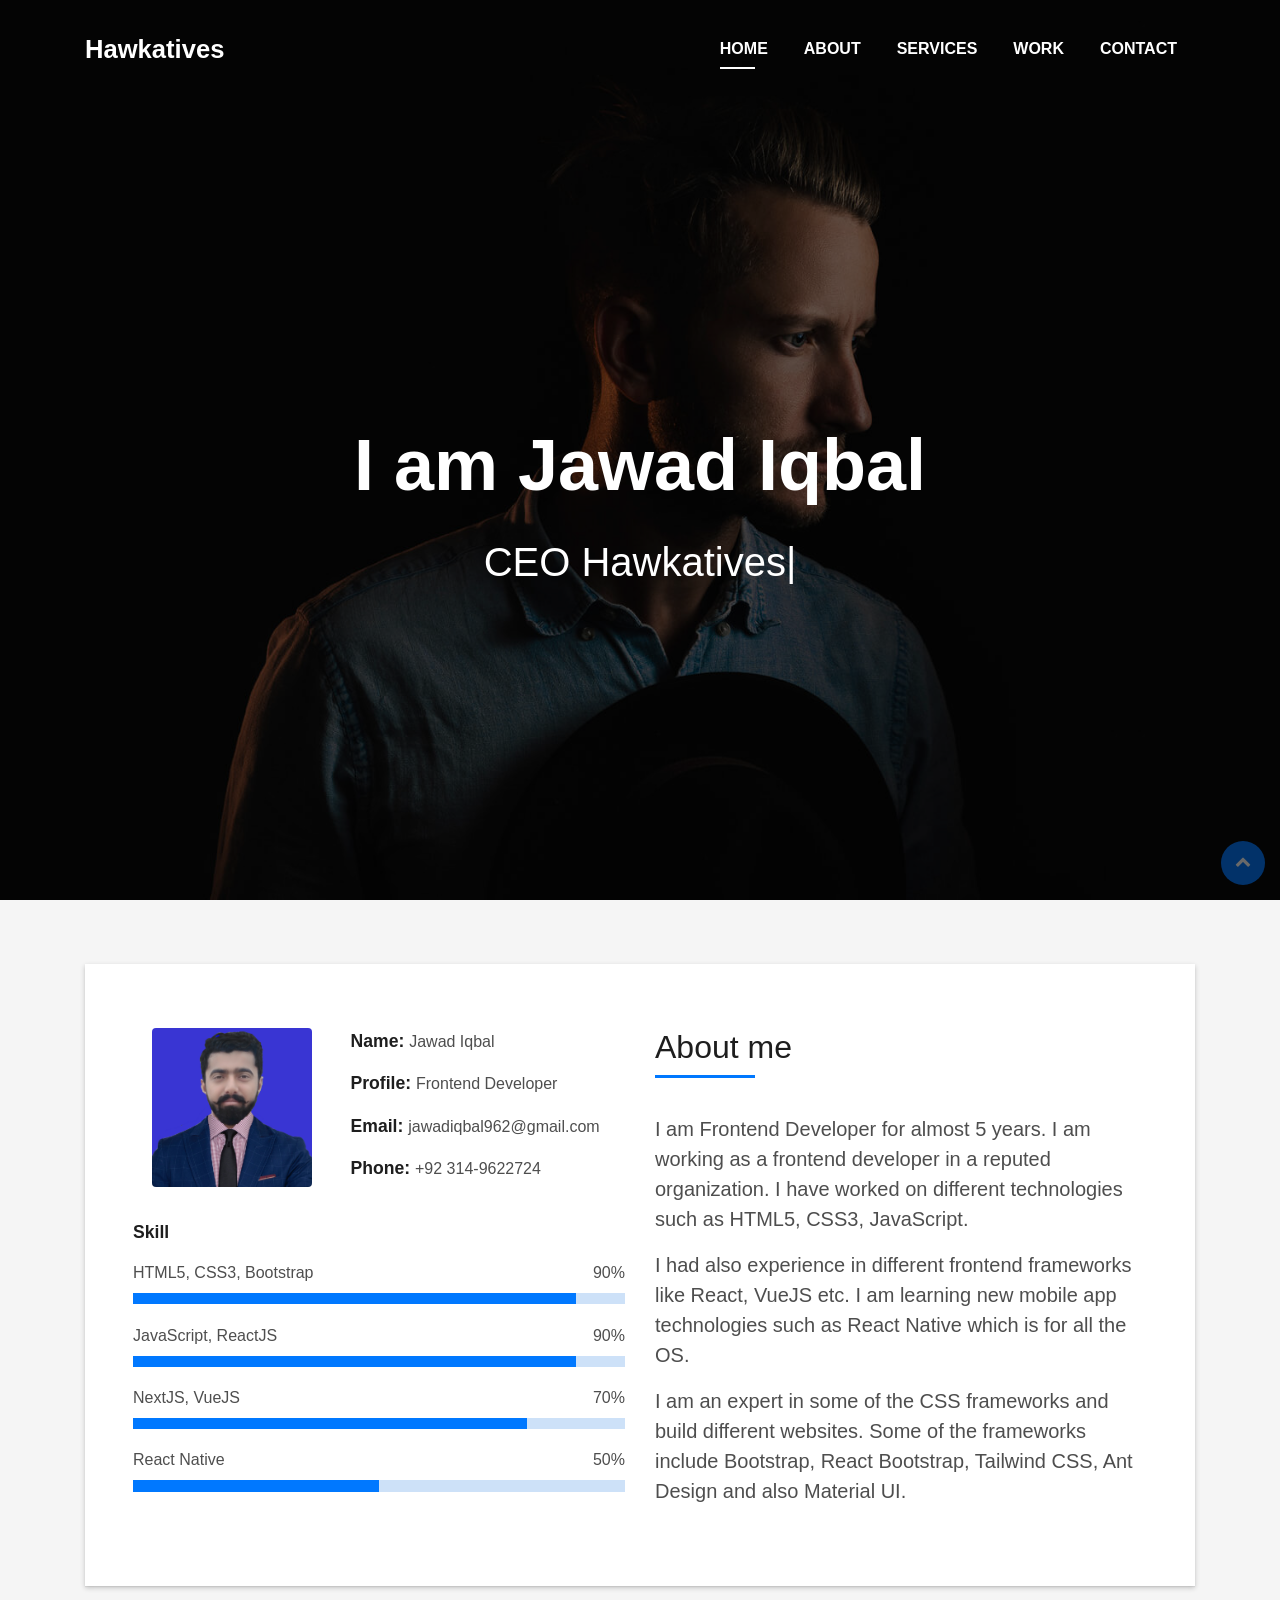
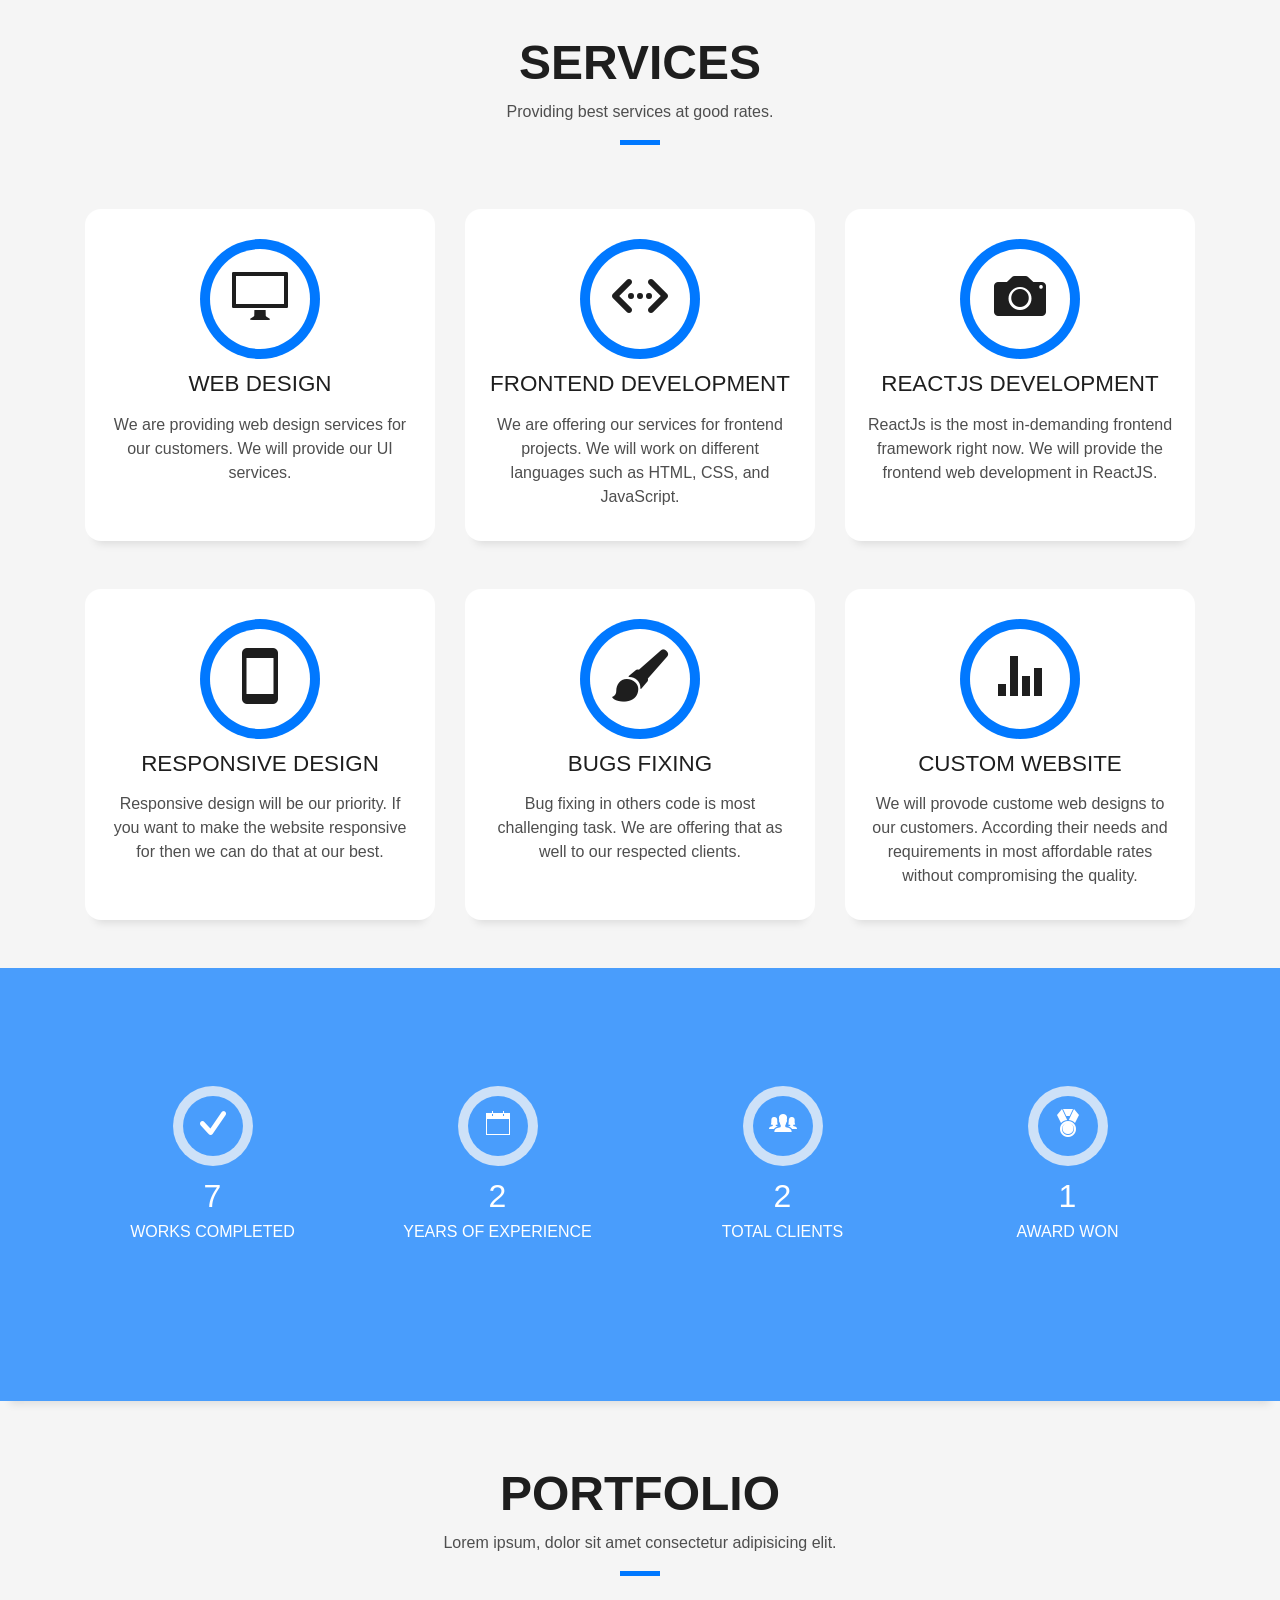
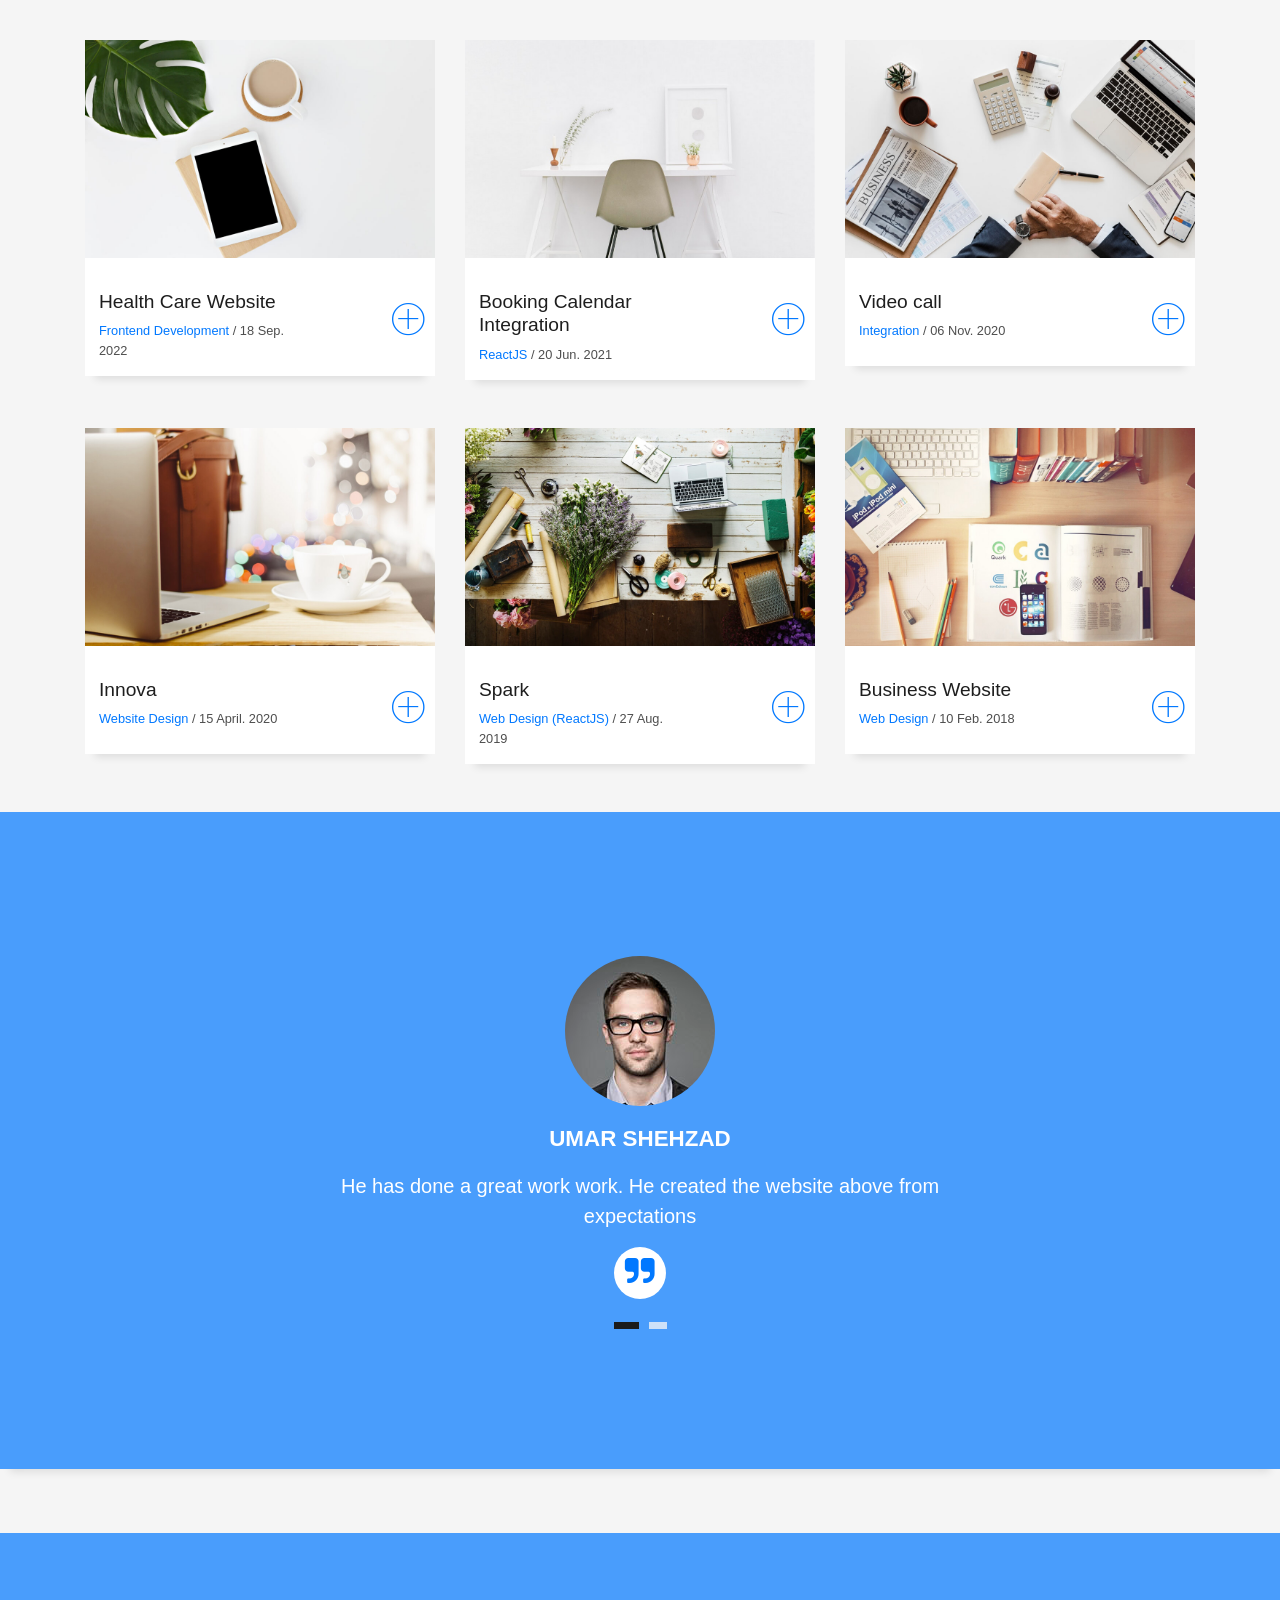
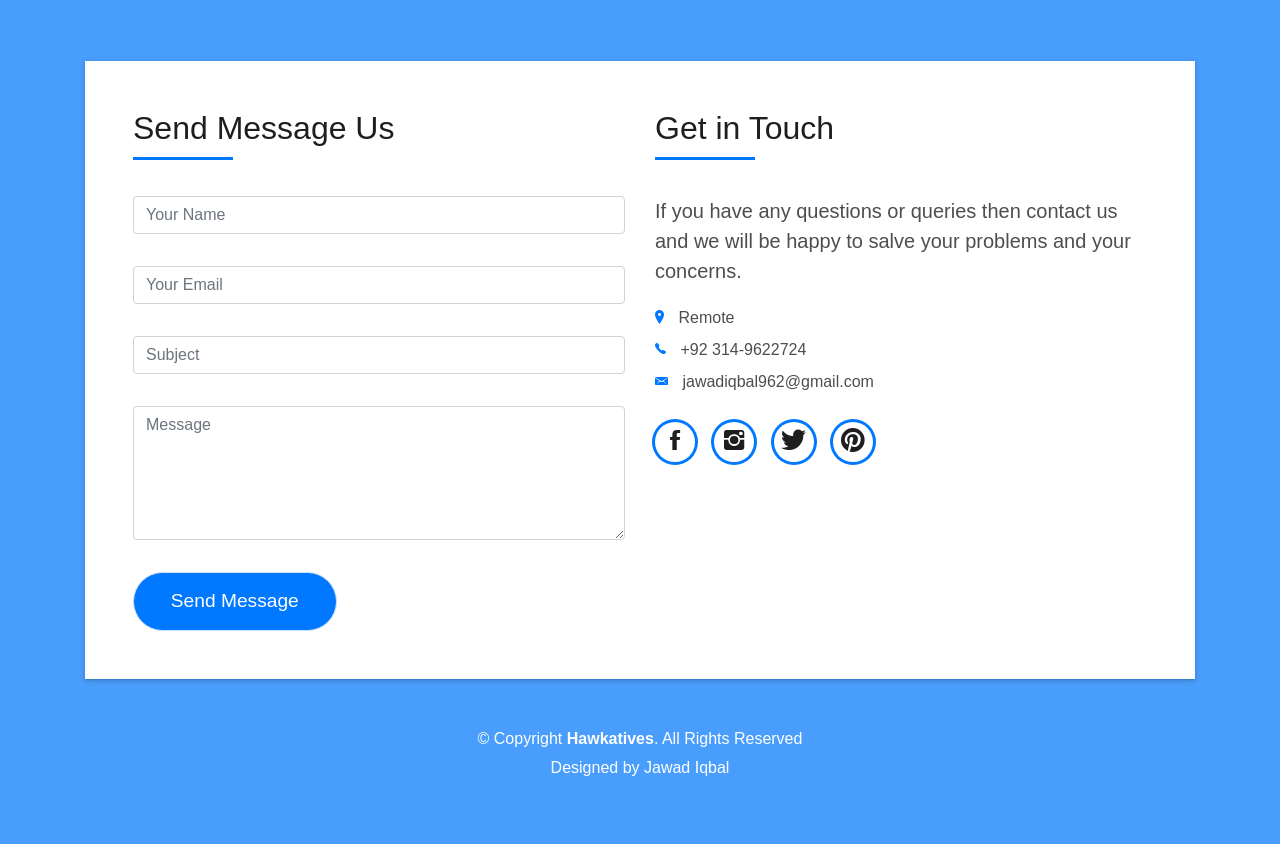
<file: index.html>
<!DOCTYPE html>
<html lang="en">
  <head>
    <meta charset="utf-8" />
    <title>Hawkatives</title>
    <meta content="width=device-width, initial-scale=1.0" name="viewport" />
    <meta content="" name="keywords" />
    <meta content="" name="description" />

    <!-- Favicons -->
    <link href="img/logo.png" rel="icon" />
    <link href="img/logo.png" rel="apple-touch-icon" />

    <!-- Bootstrap CSS File -->
    <link href="lib/bootstrap/css/bootstrap.min.css" rel="stylesheet" />

    <!-- Libraries CSS Files -->
    <link href="lib/font-awesome/css/font-awesome.min.css" rel="stylesheet" />
    <link href="lib/animate/animate.min.css" rel="stylesheet" />
    <link href="lib/ionicons/css/ionicons.min.css" rel="stylesheet" />
    <link href="lib/owlcarousel/assets/owl.carousel.min.css" rel="stylesheet" />
    <link href="lib/lightbox/css/lightbox.min.css" rel="stylesheet" />

    <!-- Main Stylesheet File -->
    <link href="css/style.css" rel="stylesheet" />

    <!-- =======================================================
    Theme Name: Hawkatives
    Theme URL: https://bootstrapmade.com/Hawkatives-bootstrap-portfolio-html-template/
    Author: BootstrapMade.com
    License: https://bootstrapmade.com/license/
  ======================================================= -->
  </head>

  <body id="page-top">
    <!--/ Nav Star /-->
    <nav
      class="navbar navbar-b navbar-trans navbar-expand-md fixed-top"
      id="mainNav"
    >
      <div class="container">
        <a class="navbar-brand js-scroll" href="#page-top">Hawkatives</a>
        <button
          class="navbar-toggler collapsed"
          type="button"
          data-toggle="collapse"
          data-target="#navbarDefault"
          aria-controls="navbarDefault"
          aria-expanded="false"
          aria-label="Toggle navigation"
        >
          <span></span>
          <span></span>
          <span></span>
        </button>
        <div
          class="navbar-collapse collapse justify-content-end"
          id="navbarDefault"
        >
          <ul class="navbar-nav">
            <li class="nav-item">
              <a class="nav-link js-scroll active" href="#home">Home</a>
            </li>
            <li class="nav-item">
              <a class="nav-link js-scroll" href="#about">About</a>
            </li>
            <li class="nav-item">
              <a class="nav-link js-scroll" href="#service">Services</a>
            </li>
            <li class="nav-item">
              <a class="nav-link js-scroll" href="#work">Work</a>
            </li>
            <!-- <li class="nav-item">
              <a class="nav-link js-scroll" href="#blog">Blog</a>
            </li> -->
            <li class="nav-item">
              <a class="nav-link js-scroll" href="#contact">Contact</a>
            </li>
          </ul>
        </div>
      </div>
    </nav>
    <!--/ Nav End /-->

    <!--/ Intro Skew Star /-->
    <div
      id="home"
      class="intro route bg-image"
      style="background-image: url(img/intro-bg.jpg)"
    >
      <div class="overlay-itro"></div>
      <div class="intro-content display-table">
        <div class="table-cell">
          <div class="container" style="margin-top: 130px">
            <!--<p class="display-6 color-d">Hello, world!</p>-->
            <h1 class="intro-title mb-4">I am Jawad Iqbal</h1>
            <p class="intro-subtitle">
              <span class="text-slider-items"
                >CEO Hawkatives,Web Developer,Web Designer,Frontend
                Developer</span
              ><strong class="text-slider"></strong>
            </p>
            <!-- <p class="pt-3"><a class="btn btn-primary btn js-scroll px-4" href="#about" role="button">Learn More</a></p> -->
          </div>
        </div>
      </div>
    </div>
    <!--/ Intro Skew End /-->

    <section id="about" class="about-mf sect-pt4 route">
      <div class="container">
        <div class="row">
          <div class="col-sm-12">
            <div class="box-shadow-full">
              <div class="row">
                <div class="col-md-6">
                  <div class="row">
                    <div class="col-sm-5 col-md-12 col-lg-5">
                      <div class="about-img text-center">
                        <img
                          src="img/ok profile.png"
                          class="img-fluid rounded b-shadow-a"
                          alt=""
                        />
                      </div>
                    </div>
                    <div class="col-sm-7 col-md-12 col-lg-7">
                      <div class="about-info">
                        <p>
                          <span class="title-s">Name: </span>
                          <span>Jawad Iqbal</span>
                        </p>
                        <p>
                          <span class="title-s">Profile: </span>
                          <span>Frontend Developer</span>
                        </p>
                        <p>
                          <span class="title-s">Email: </span>
                          <span>jawadiqbal962@gmail.com</span>
                        </p>
                        <p>
                          <span class="title-s">Phone: </span>
                          <span>+92 314-9622724</span>
                        </p>
                      </div>
                    </div>
                  </div>
                  <div class="skill-mf">
                    <p class="title-s">Skill</p>
                    <span>HTML5, CSS3, Bootstrap</span>
                    <span class="pull-right">90%</span>
                    <div class="progress">
                      <div
                        class="progress-bar"
                        role="progressbar"
                        style="width: 90%"
                        aria-valuenow="90"
                        aria-valuemin="0"
                        aria-valuemax="100"
                      ></div>
                    </div>
                    <span>JavaScript, ReactJS</span>
                    <span class="pull-right">90%</span>
                    <div class="progress">
                      <div
                        class="progress-bar"
                        role="progressbar"
                        style="width: 90%"
                        aria-valuenow="90"
                        aria-valuemin="0"
                        aria-valuemax="100"
                      ></div>
                    </div>
                    <span>NextJS, VueJS</span>
                    <span class="pull-right">70%</span>
                    <div class="progress">
                      <div
                        class="progress-bar"
                        role="progressbar"
                        style="width: 80%"
                        aria-valuenow="80"
                        aria-valuemin="0"
                        aria-valuemax="100"
                      ></div>
                    </div>
                    <span>React Native</span>
                    <span class="pull-right">50%</span>
                    <div class="progress">
                      <div
                        class="progress-bar"
                        role="progressbar"
                        style="width: 50%"
                        aria-valuenow="50"
                        aria-valuemin="0"
                        aria-valuemax="100"
                      ></div>
                    </div>
                  </div>
                </div>
                <div class="col-md-6">
                  <div class="about-me pt-4 pt-md-0">
                    <div class="title-box-2">
                      <h5 class="title-left">About me</h5>
                    </div>
                    <p class="lead">
                      I am Frontend Developer for almost 5 years. I am working
                      as a frontend developer in a reputed organization. I have
                      worked on different technologies such as HTML5, CSS3,
                      JavaScript.
                    </p>
                    <p class="lead">
                      I had also experience in different frontend frameworks
                      like React, VueJS etc. I am learning new mobile app
                      technologies such as React Native which is for all the OS.
                    </p>
                    <p class="lead">
                      I am an expert in some of the CSS frameworks and build
                      different websites. Some of the frameworks include
                      Bootstrap, React Bootstrap, Tailwind CSS, Ant Design and
                      also Material UI.
                    </p>
                  </div>
                </div>
              </div>
            </div>
          </div>
        </div>
      </div>
    </section>

    <!--/ Section Services Star /-->
    <section id="service" class="services-mf route">
      <div class="container">
        <div class="row">
          <div class="col-sm-12">
            <div class="title-box text-center">
              <h3 class="title-a">Services</h3>
              <p class="subtitle-a">Providing best services at good rates.</p>
              <div class="line-mf"></div>
            </div>
          </div>
        </div>
        <div class="row">
          <div class="col-md-4">
            <div class="service-box">
              <div class="service-ico">
                <span class="ico-circle"><i class="ion-monitor"></i></span>
              </div>
              <div class="service-content">
                <h2 class="s-title">Web Design</h2>
                <p class="s-description text-center">
                  We are providing web design services for our customers. We
                  will provide our UI services.
                </p>
              </div>
            </div>
          </div>
          <div class="col-md-4">
            <div class="service-box pb-3">
              <div class="service-ico">
                <span class="ico-circle"><i class="ion-code-working"></i></span>
              </div>
              <div class="service-content">
                <h2 class="s-title">Frontend Development</h2>
                <p class="s-description text-center">
                  We are offering our services for frontend projects. We will
                  work on different languages such as HTML, CSS, and JavaScript.
                </p>
              </div>
            </div>
          </div>
          <div class="col-md-4">
            <div class="service-box">
              <div class="service-ico">
                <span class="ico-circle"><i class="ion-camera"></i></span>
              </div>
              <div class="service-content">
                <h2 class="s-title">ReactJS Development</h2>
                <p class="s-description text-center">
                  ReactJs is the most in-demanding frontend framework right now.
                  We will provide the frontend web development in ReactJS.
                </p>
              </div>
            </div>
          </div>
          <div class="col-md-4">
            <div class="service-box">
              <div class="service-ico">
                <span class="ico-circle"
                  ><i class="ion-android-phone-portrait"></i
                ></span>
              </div>
              <div class="service-content">
                <h2 class="s-title">Responsive Design</h2>
                <p class="s-description text-center">
                  Responsive design will be our priority. If you want to make
                  the website responsive for then we can do that at our best.
                </p>
              </div>
            </div>
          </div>
          <div class="col-md-4">
            <div class="service-box">
              <div class="service-ico">
                <span class="ico-circle"><i class="ion-paintbrush"></i></span>
              </div>
              <div class="service-content">
                <h2 class="s-title">Bugs Fixing</h2>
                <p class="s-description text-center">
                  Bug fixing in others code is most challenging task. We are
                  offering that as well to our respected clients.
                </p>
              </div>
            </div>
          </div>
          <div class="col-md-4">
            <div class="service-box pb-3">
              <div class="service-ico">
                <span class="ico-circle"><i class="ion-stats-bars"></i></span>
              </div>
              <div class="service-content">
                <h2 class="s-title">Custom Website</h2>
                <p class="s-description text-center">
                  We will provode custome web designs to our customers.
                  According their needs and requirements in most affordable
                  rates without compromising the quality.
                </p>
              </div>
            </div>
          </div>
        </div>
      </div>
    </section>
    <!--/ Section Services End /-->

    <div
      class="section-counter paralax-mf bg-image"
      style="background-image: url(img/counters-bg.jpg)"
    >
      <div class="overlay-mf"></div>
      <div class="container">
        <div class="row">
          <div class="col-sm-3 col-lg-3">
            <div class="counter-box">
              <div class="counter-ico">
                <span class="ico-circle"
                  ><i class="ion-checkmark-round"></i
                ></span>
              </div>
              <div class="counter-num">
                <p class="counter">20</p>
                <span class="counter-text">WORKS COMPLETED</span>
              </div>
            </div>
          </div>
          <div class="col-sm-3 col-lg-3">
            <div class="counter-box pt-4 pt-md-0">
              <div class="counter-ico">
                <span class="ico-circle"
                  ><i class="ion-ios-calendar-outline"></i
                ></span>
              </div>
              <div class="counter-num">
                <p class="counter">5</p>
                <span class="counter-text">YEARS OF EXPERIENCE</span>
              </div>
            </div>
          </div>
          <div class="col-sm-3 col-lg-3">
            <div class="counter-box pt-4 pt-md-0">
              <div class="counter-ico">
                <span class="ico-circle"><i class="ion-ios-people"></i></span>
              </div>
              <div class="counter-num">
                <p class="counter">5</p>
                <span class="counter-text">TOTAL CLIENTS</span>
              </div>
            </div>
          </div>
          <div class="col-sm-3 col-lg-3">
            <div class="counter-box pt-4 pt-md-0">
              <div class="counter-ico">
                <span class="ico-circle"><i class="ion-ribbon-a"></i></span>
              </div>
              <div class="counter-num">
                <p class="counter">3</p>
                <span class="counter-text">AWARD WON</span>
              </div>
            </div>
          </div>
        </div>
      </div>
    </div>

    <!--/ Section Portfolio Star /-->
    <section id="work" class="portfolio-mf sect-pt4 route">
      <div class="container">
        <div class="row">
          <div class="col-sm-12">
            <div class="title-box text-center">
              <h3 class="title-a">Portfolio</h3>
              <p class="subtitle-a">
                Lorem ipsum, dolor sit amet consectetur adipisicing elit.
              </p>
              <div class="line-mf"></div>
            </div>
          </div>
        </div>
        <div class="row">
          <div class="col-md-4">
            <div class="work-box">
              <a href="img/work-1.jpg" data-lightbox="gallery-mf">
                <div class="work-img">
                  <img src="img/work-1.jpg" alt="" class="img-fluid" />
                </div>
                <div class="work-content">
                  <div class="row">
                    <div class="col-sm-8">
                      <h2 class="w-title">Health Care Website</h2>
                      <div class="w-more">
                        <span class="w-ctegory">Frontend Development</span> /
                        <span class="w-date">18 Sep. 2022</span>
                      </div>
                    </div>
                    <div class="col-sm-4">
                      <div class="w-like">
                        <span class="ion-ios-plus-outline"></span>
                      </div>
                    </div>
                  </div>
                </div>
              </a>
            </div>
          </div>
          <div class="col-md-4">
            <div class="work-box">
              <a href="img/work-2.jpg" data-lightbox="gallery-mf">
                <div class="work-img">
                  <img src="img/work-2.jpg" alt="" class="img-fluid" />
                </div>
                <div class="work-content">
                  <div class="row">
                    <div class="col-sm-8">
                      <h2 class="w-title">Booking Calendar Integration</h2>
                      <div class="w-more">
                        <span class="w-ctegory">ReactJS</span> /
                        <span class="w-date">20 Jun. 2021</span>
                      </div>
                    </div>
                    <div class="col-sm-4">
                      <div class="w-like">
                        <span class="ion-ios-plus-outline"></span>
                      </div>
                    </div>
                  </div>
                </div>
              </a>
            </div>
          </div>
          <div class="col-md-4">
            <div class="work-box">
              <a href="img/work-3.jpg" data-lightbox="gallery-mf">
                <div class="work-img">
                  <img src="img/work-3.jpg" alt="" class="img-fluid" />
                </div>
                <div class="work-content">
                  <div class="row">
                    <div class="col-sm-8">
                      <h2 class="w-title">Video call</h2>
                      <div class="w-more">
                        <span class="w-ctegory">Integration</span> /
                        <span class="w-date">06 Nov. 2020</span>
                      </div>
                    </div>
                    <div class="col-sm-4">
                      <div class="w-like">
                        <span class="ion-ios-plus-outline"></span>
                      </div>
                    </div>
                  </div>
                </div>
              </a>
            </div>
          </div>
          <div class="col-md-4">
            <div class="work-box">
              <a href="img/work-4.jpg" data-lightbox="gallery-mf">
                <div class="work-img">
                  <img src="img/work-4.jpg" alt="" class="img-fluid" />
                </div>
                <div class="work-content">
                  <div class="row">
                    <div class="col-sm-8">
                      <h2 class="w-title">Innova</h2>
                      <div class="w-more">
                        <span class="w-ctegory">Website Design</span> /
                        <span class="w-date">15 April. 2020</span>
                      </div>
                    </div>
                    <div class="col-sm-4">
                      <div class="w-like">
                        <span class="ion-ios-plus-outline"></span>
                      </div>
                    </div>
                  </div>
                </div>
              </a>
            </div>
          </div>
          <div class="col-md-4">
            <div class="work-box">
              <a href="img/work-5.jpg" data-lightbox="gallery-mf">
                <div class="work-img">
                  <img src="img/work-5.jpg" alt="" class="img-fluid" />
                </div>
                <div class="work-content">
                  <div class="row">
                    <div class="col-sm-8">
                      <h2 class="w-title">Spark</h2>
                      <div class="w-more">
                        <span class="w-ctegory">Web Design (ReactJS)</span> /
                        <span class="w-date">27 Aug. 2019</span>
                      </div>
                    </div>
                    <div class="col-sm-4">
                      <div class="w-like">
                        <span class="ion-ios-plus-outline"></span>
                      </div>
                    </div>
                  </div>
                </div>
              </a>
            </div>
          </div>
          <div class="col-md-4">
            <div class="work-box">
              <a href="img/work-6.jpg" data-lightbox="gallery-mf">
                <div class="work-img">
                  <img src="img/work-6.jpg" alt="" class="img-fluid" />
                </div>
                <div class="work-content">
                  <div class="row">
                    <div class="col-sm-8">
                      <h2 class="w-title">Business Website</h2>
                      <div class="w-more">
                        <span class="w-ctegory">Web Design</span> /
                        <span class="w-date">10 Feb. 2018</span>
                      </div>
                    </div>
                    <div class="col-sm-4">
                      <div class="w-like">
                        <span class="ion-ios-plus-outline"></span>
                      </div>
                    </div>
                  </div>
                </div>
              </a>
            </div>
          </div>
        </div>
      </div>
    </section>
    <!--/ Section Portfolio End /-->

    <!--/ Section Testimonials Star /-->
    <div
      class="testimonials paralax-mf bg-image"
      style="background-image: url(img/overlay-bg.jpg)"
    >
      <div class="overlay-mf"></div>
      <div class="container">
        <div class="row">
          <div class="col-md-12">
            <div id="testimonial-mf" class="owl-carousel owl-theme">
              <div class="testimonial-box">
                <div class="author-test">
                  <img
                    src="img/testimonial-2.jpg"
                    alt=""
                    class="rounded-circle b-shadow-a"
                  />
                  <span class="author">Umar Shehzad</span>
                </div>
                <div class="content-test">
                  <p class="description lead">
                    He has done a great work work. He created the website above
                    from expectations
                  </p>
                  <span class="comit"><i class="fa fa-quote-right"></i></span>
                </div>
              </div>
              <div class="testimonial-box">
                <div class="author-test">
                  <img
                    src="img/testimonial-4.jpg"
                    alt=""
                    class="rounded-circle b-shadow-a"
                  />
                  <span class="author">Mehtab Shah</span>
                </div>
                <div class="content-test">
                  <p class="description lead">
                    He has provided very fast service and debug the code and
                    find me the bugs and resolve them for me .
                  </p>
                  <span class="comit"><i class="fa fa-quote-right"></i></span>
                </div>
              </div>
            </div>
          </div>
        </div>
      </div>
    </div>

    <!--/ Section Blog Star /-->
    <!-- <section id="blog" class="blog-mf sect-pt4 route">
      <div class="container">
        <div class="row">
          <div class="col-sm-12">
            <div class="title-box text-center">
              <h3 class="title-a">Blog</h3>
              <p class="subtitle-a">
                Lorem ipsum, dolor sit amet consectetur adipisicing elit.
              </p>
              <div class="line-mf"></div>
            </div>
          </div>
        </div>
        <div class="row">
          <div class="col-md-4">
            <div class="card card-blog">
              <div class="card-img">
                <a href="blog-single.html"
                  ><img src="img/post-1.jpg" alt="" class="img-fluid"
                /></a>
              </div>
              <div class="card-body">
                <div class="card-category-box">
                  <div class="card-category">
                    <h6 class="category">Travel</h6>
                  </div>
                </div>
                <h3 class="card-title">
                  <a href="blog-single.html">See more ideas about Travel</a>
                </h3>
                <p class="card-description">
                  Proin eget tortor risus. Pellentesque in ipsum id orci porta
                  dapibus. Praesent sapien massa, convallis a pellentesque nec,
                  egestas non nisi.
                </p>
              </div>
              <div class="card-footer">
                <div class="post-author">
                  <a href="#">
                    <img
                      src="img/testimonial-2.jpg"
                      alt=""
                      class="avatar rounded-circle"
                    />
                    <span class="author">Jawad Iqbal</span>
                  </a>
                </div>
                <div class="post-date">
                  <span class="ion-ios-clock-outline"></span> 10 min
                </div>
              </div>
            </div>
          </div>
          <div class="col-md-4">
            <div class="card card-blog">
              <div class="card-img">
                <a href="blog-single.html"
                  ><img src="img/post-2.jpg" alt="" class="img-fluid"
                /></a>
              </div>
              <div class="card-body">
                <div class="card-category-box">
                  <div class="card-category">
                    <h6 class="category">Web Design</h6>
                  </div>
                </div>
                <h3 class="card-title">
                  <a href="blog-single.html">See more ideas about Travel</a>
                </h3>
                <p class="card-description">
                  Proin eget tortor risus. Pellentesque in ipsum id orci porta
                  dapibus. Praesent sapien massa, convallis a pellentesque nec,
                  egestas non nisi.
                </p>
              </div>
              <div class="card-footer">
                <div class="post-author">
                  <a href="#">
                    <img
                      src="img/testimonial-2.jpg"
                      alt=""
                      class="avatar rounded-circle"
                    />
                    <span class="author">Jawad Iqbal</span>
                  </a>
                </div>
                <div class="post-date">
                  <span class="ion-ios-clock-outline"></span> 10 min
                </div>
              </div>
            </div>
          </div>
          <div class="col-md-4">
            <div class="card card-blog">
              <div class="card-img">
                <a href="blog-single.html"
                  ><img src="img/post-3.jpg" alt="" class="img-fluid"
                /></a>
              </div>
              <div class="card-body">
                <div class="card-category-box">
                  <div class="card-category">
                    <h6 class="category">Web Design</h6>
                  </div>
                </div>
                <h3 class="card-title">
                  <a href="blog-single.html">See more ideas about Travel</a>
                </h3>
                <p class="card-description">
                  Proin eget tortor risus. Pellentesque in ipsum id orci porta
                  dapibus. Praesent sapien massa, convallis a pellentesque nec,
                  egestas non nisi.
                </p>
              </div>
              <div class="card-footer">
                <div class="post-author">
                  <a href="#">
                    <img
                      src="img/testimonial-2.jpg"
                      alt=""
                      class="avatar rounded-circle"
                    />
                    <span class="author">Jawad Iqbal</span>
                  </a>
                </div>
                <div class="post-date">
                  <span class="ion-ios-clock-outline"></span> 10 min
                </div>
              </div>
            </div>
          </div>
        </div>
      </div>
    </section> -->
    <!--/ Section Blog End /-->

    <!--/ Section Contact-Footer Star /-->
    <section
      class="paralax-mf footer-paralax bg-image sect-mt4 route"
      style="background-image: url(img/overlay-bg.jpg)"
    >
      <div class="overlay-mf"></div>
      <div class="container">
        <div class="row">
          <div class="col-sm-12">
            <div class="contact-mf">
              <div id="contact" class="box-shadow-full">
                <div class="row">
                  <div class="col-md-6">
                    <div class="title-box-2">
                      <h5 class="title-left">Send Message Us</h5>
                    </div>
                    <div>
                      <form
                        action=""
                        method="post"
                        role="form"
                        class="contactForm"
                      >
                        <div id="sendmessage">
                          Your message has been sent. Thank you!
                        </div>
                        <div id="errormessage"></div>
                        <div class="row">
                          <div class="col-md-12 mb-3">
                            <div class="form-group">
                              <input
                                type="text"
                                name="name"
                                class="form-control"
                                id="name"
                                placeholder="Your Name"
                                data-rule="minlen:4"
                                data-msg="Please enter at least 4 chars"
                              />
                              <div class="validation"></div>
                            </div>
                          </div>
                          <div class="col-md-12 mb-3">
                            <div class="form-group">
                              <input
                                type="email"
                                class="form-control"
                                name="email"
                                id="email"
                                placeholder="Your Email"
                                data-rule="email"
                                data-msg="Please enter a valid email"
                              />
                              <div class="validation"></div>
                            </div>
                          </div>
                          <div class="col-md-12 mb-3">
                            <div class="form-group">
                              <input
                                type="text"
                                class="form-control"
                                name="subject"
                                id="subject"
                                placeholder="Subject"
                                data-rule="minlen:4"
                                data-msg="Please enter at least 8 chars of subject"
                              />
                              <div class="validation"></div>
                            </div>
                          </div>
                          <div class="col-md-12 mb-3">
                            <div class="form-group">
                              <textarea
                                class="form-control"
                                name="message"
                                rows="5"
                                data-rule="required"
                                data-msg="Please write something for us"
                                placeholder="Message"
                              ></textarea>
                              <div class="validation"></div>
                            </div>
                          </div>
                          <div class="col-md-12">
                            <button
                              type="submit"
                              class="button button-a button-big button-rouded"
                            >
                              Send Message
                            </button>
                          </div>
                        </div>
                      </form>
                    </div>
                  </div>
                  <div class="col-md-6">
                    <div class="title-box-2 pt-4 pt-md-0">
                      <h5 class="title-left">Get in Touch</h5>
                    </div>
                    <div class="more-info">
                      <p class="lead">
                        If you have any questions or queries then contact us and
                        we will be happy to salve your problems and your
                        concerns.
                      </p>
                      <ul class="list-ico">
                        <li><span class="ion-ios-location"></span> Remote</li>
                        <li>
                          <span class="ion-ios-telephone"></span> +92
                          314-9622724
                        </li>
                        <li>
                          <span class="ion-email"></span>
                          jawadiqbal962@gmail.com
                        </li>
                      </ul>
                    </div>
                    <div class="socials">
                      <ul>
                        <li>
                          <a
                            href="https://m.facebook.com/people/Jawad-Iqbal/100008454492539/?sk=about"
                            ><span class="ico-circle"
                              ><i class="ion-social-facebook"></i></span
                          ></a>
                        </li>
                        <li>
                          <a href=""
                            ><span class="ico-circle"
                              ><i class="ion-social-instagram"></i></span
                          ></a>
                        </li>
                        <li>
                          <a href=""
                            ><span class="ico-circle"
                              ><i class="ion-social-twitter"></i></span
                          ></a>
                        </li>
                        <li>
                          <a href=""
                            ><span class="ico-circle"
                              ><i class="ion-social-pinterest"></i></span
                          ></a>
                        </li>
                      </ul>
                    </div>
                  </div>
                </div>
              </div>
            </div>
          </div>
        </div>
      </div>
      <footer>
        <div class="container">
          <div class="row">
            <div class="col-sm-12">
              <div class="copyright-box">
                <p class="copyright">
                  &copy; Copyright <strong>Hawkatives</strong>. All Rights
                  Reserved
                </p>
                <div class="credits">
                  <!--
                  All the links in the footer should remain intact.
                  You can delete the links only if you purchased the pro version.
                  Licensing information: https://bootstrapmade.com/license/
                  Purchase the pro version with working PHP/AJAX contact form: https://bootstrapmade.com/buy/?theme=Hawkatives
                -->
                  Designed by
                  <a href="">Jawad Iqbal</a>
                </div>
              </div>
            </div>
          </div>
        </div>
      </footer>
    </section>
    <!--/ Section Contact-footer End /-->

    <a href="#" class="back-to-top"><i class="fa fa-chevron-up"></i></a>
    <div id="preloader"></div>

    <!-- JavaScript Libraries -->
    <script src="lib/jquery/jquery.min.js"></script>
    <script src="lib/jquery/jquery-migrate.min.js"></script>
    <script src="lib/popper/popper.min.js"></script>
    <script src="lib/bootstrap/js/bootstrap.min.js"></script>
    <script src="lib/easing/easing.min.js"></script>
    <script src="lib/counterup/jquery.waypoints.min.js"></script>
    <script src="lib/counterup/jquery.counterup.js"></script>
    <script src="lib/owlcarousel/owl.carousel.min.js"></script>
    <script src="lib/lightbox/js/lightbox.min.js"></script>
    <script src="lib/typed/typed.min.js"></script>
    <!-- Contact Form JavaScript File -->
    <script src="contactform/contactform.js"></script>

    <!-- Template Main Javascript File -->
    <script src="js/main.js"></script>
  </body>
</html>
</file>
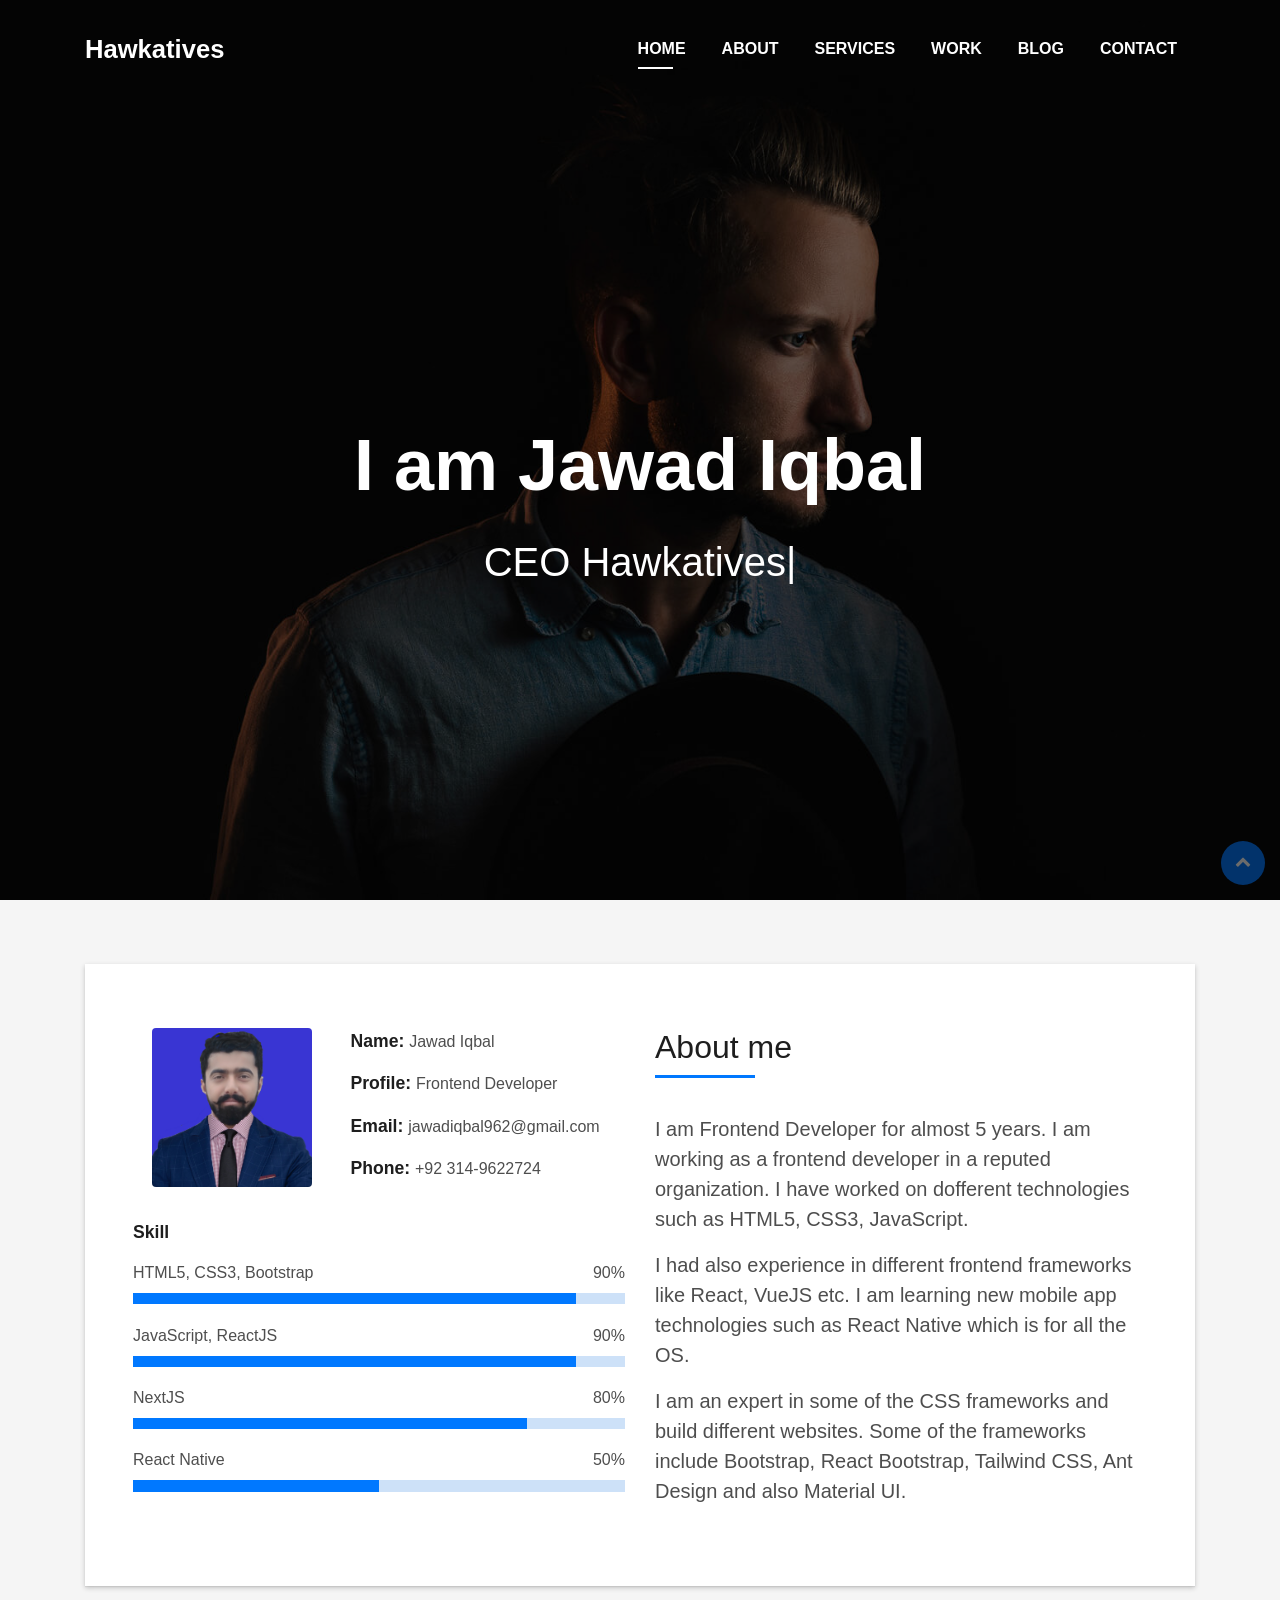
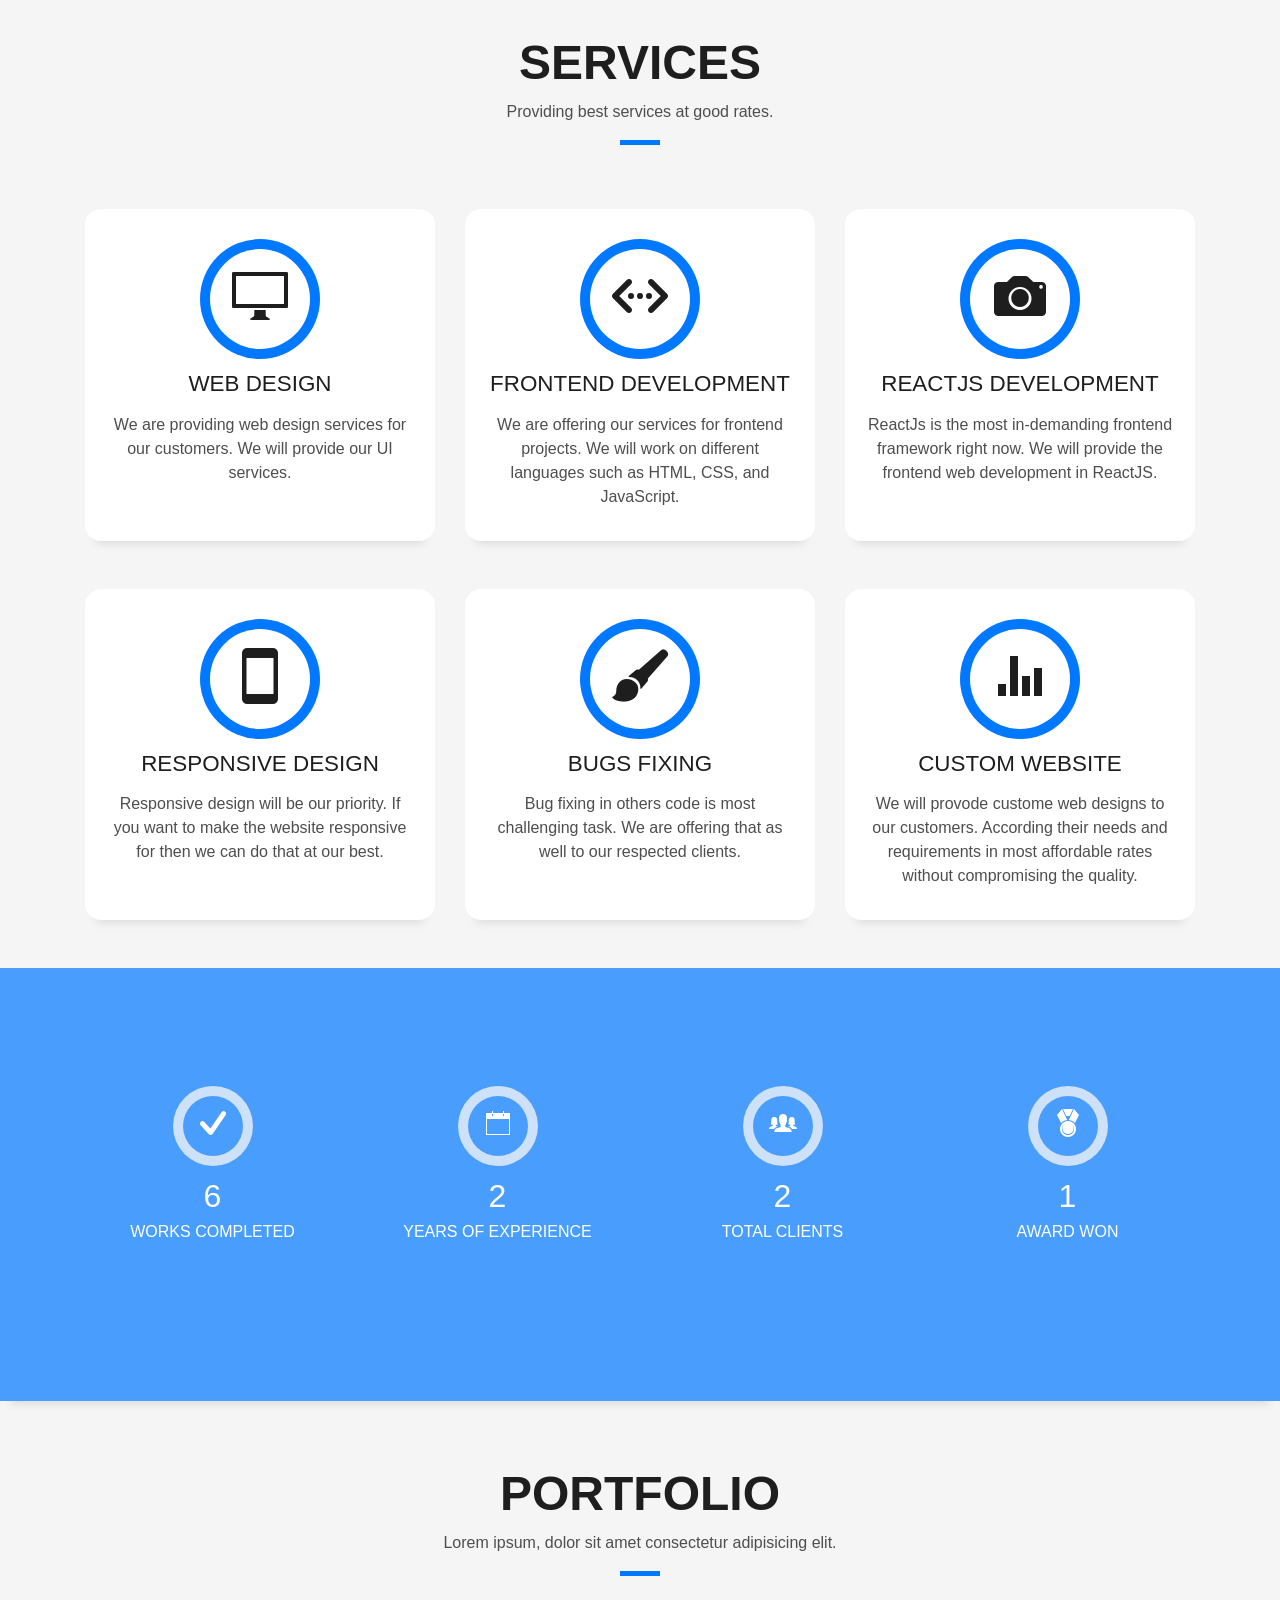
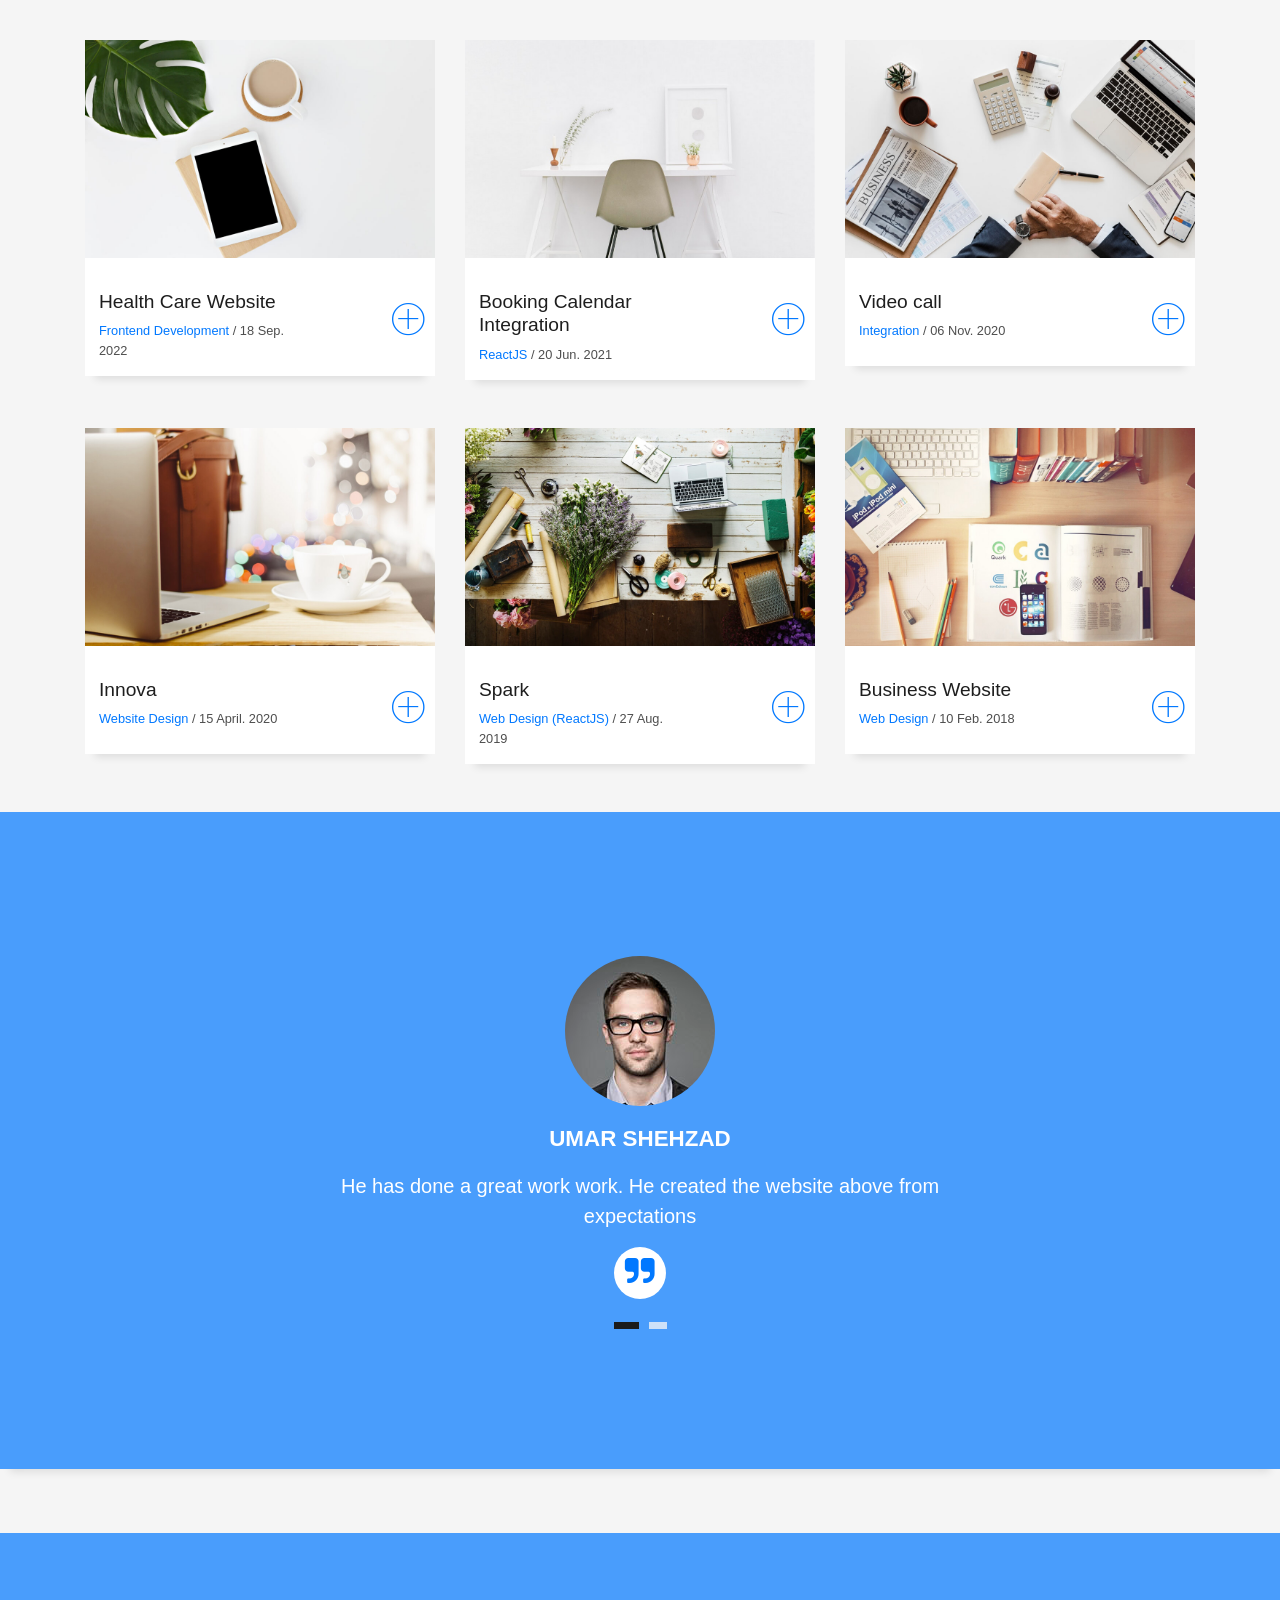
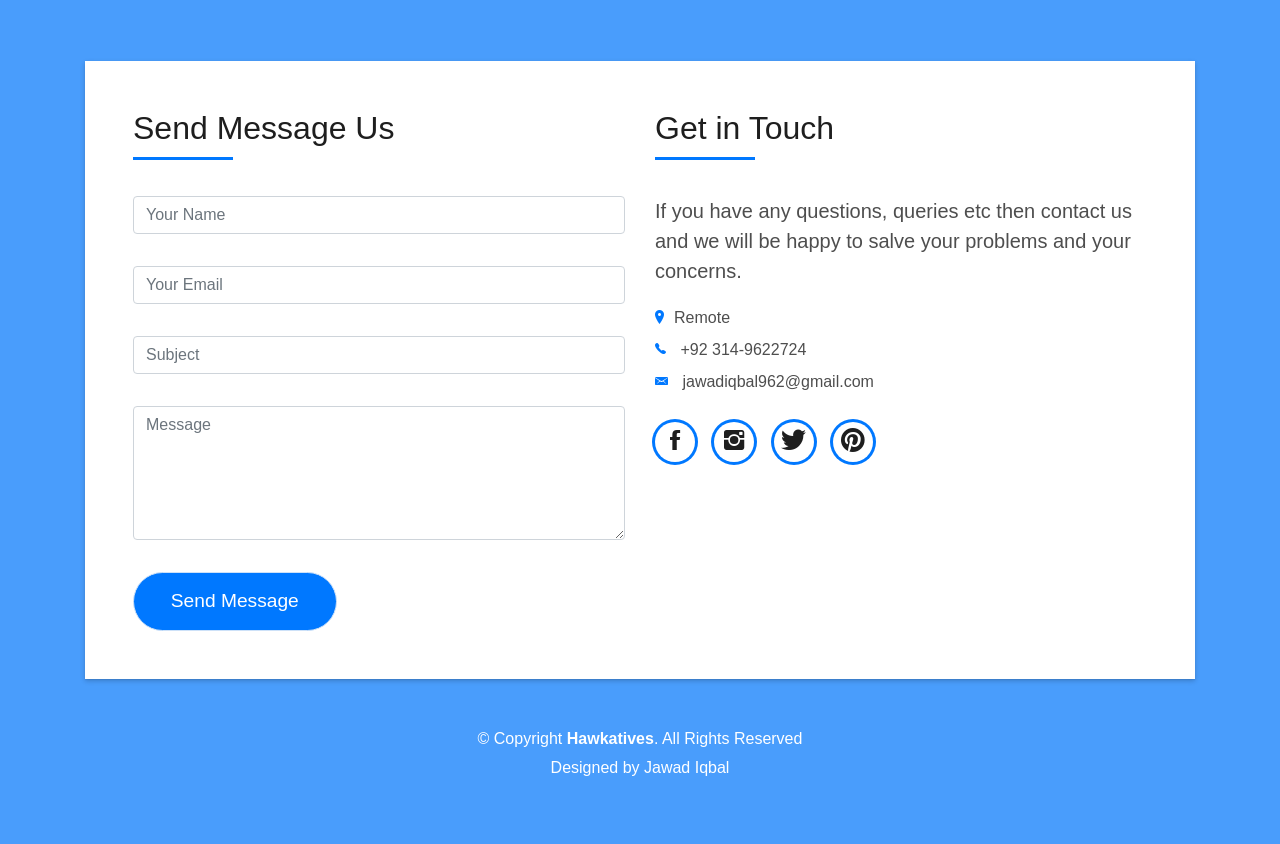
<file: my-website/index.html>
<!DOCTYPE html>
<html lang="en">
  <head>
    <meta charset="utf-8" />
    <title>Hawkatives Bootstrap Template</title>
    <meta content="width=device-width, initial-scale=1.0" name="viewport" />
    <meta content="" name="keywords" />
    <meta content="" name="description" />

    <!-- Favicons -->
    <link href="img/favicon.png" rel="icon" />
    <link href="img/apple-touch-icon.png" rel="apple-touch-icon" />

    <!-- Bootstrap CSS File -->
    <link href="lib/bootstrap/css/bootstrap.min.css" rel="stylesheet" />

    <!-- Libraries CSS Files -->
    <link href="lib/font-awesome/css/font-awesome.min.css" rel="stylesheet" />
    <link href="lib/animate/animate.min.css" rel="stylesheet" />
    <link href="lib/ionicons/css/ionicons.min.css" rel="stylesheet" />
    <link href="lib/owlcarousel/assets/owl.carousel.min.css" rel="stylesheet" />
    <link href="lib/lightbox/css/lightbox.min.css" rel="stylesheet" />

    <!-- Main Stylesheet File -->
    <link href="css/style.css" rel="stylesheet" />

    <!-- =======================================================
    Theme Name: Hawkatives
    Theme URL: https://bootstrapmade.com/Hawkatives-bootstrap-portfolio-html-template/
    Author: BootstrapMade.com
    License: https://bootstrapmade.com/license/
  ======================================================= -->
  </head>

  <body id="page-top">
    <!--/ Nav Star /-->
    <nav
      class="navbar navbar-b navbar-trans navbar-expand-md fixed-top"
      id="mainNav"
    >
      <div class="container">
        <a class="navbar-brand js-scroll" href="#page-top">Hawkatives</a>
        <button
          class="navbar-toggler collapsed"
          type="button"
          data-toggle="collapse"
          data-target="#navbarDefault"
          aria-controls="navbarDefault"
          aria-expanded="false"
          aria-label="Toggle navigation"
        >
          <span></span>
          <span></span>
          <span></span>
        </button>
        <div
          class="navbar-collapse collapse justify-content-end"
          id="navbarDefault"
        >
          <ul class="navbar-nav">
            <li class="nav-item">
              <a class="nav-link js-scroll active" href="#home">Home</a>
            </li>
            <li class="nav-item">
              <a class="nav-link js-scroll" href="#about">About</a>
            </li>
            <li class="nav-item">
              <a class="nav-link js-scroll" href="#service">Services</a>
            </li>
            <li class="nav-item">
              <a class="nav-link js-scroll" href="#work">Work</a>
            </li>
            <li class="nav-item">
              <a class="nav-link js-scroll" href="#blog">Blog</a>
            </li>
            <li class="nav-item">
              <a class="nav-link js-scroll" href="#contact">Contact</a>
            </li>
          </ul>
        </div>
      </div>
    </nav>
    <!--/ Nav End /-->

    <!--/ Intro Skew Star /-->
    <div
      id="home"
      class="intro route bg-image"
      style="background-image: url(img/intro-bg.jpg)"
    >
      <div class="overlay-itro"></div>
      <div class="intro-content display-table">
        <div class="table-cell">
          <div class="container" style="margin-top: 130px">
            <!--<p class="display-6 color-d">Hello, world!</p>-->
            <h1 class="intro-title mb-4">I am Jawad Iqbal</h1>
            <p class="intro-subtitle">
              <span class="text-slider-items"
                >CEO Hawkatives,Web Developer,Web Designer,Frontend
                Developer</span
              ><strong class="text-slider"></strong>
            </p>
            <!-- <p class="pt-3"><a class="btn btn-primary btn js-scroll px-4" href="#about" role="button">Learn More</a></p> -->
          </div>
        </div>
      </div>
    </div>
    <!--/ Intro Skew End /-->

    <section id="about" class="about-mf sect-pt4 route">
      <div class="container">
        <div class="row">
          <div class="col-sm-12">
            <div class="box-shadow-full">
              <div class="row">
                <div class="col-md-6">
                  <div class="row">
                    <div class="col-sm-5 col-md-12 col-lg-5">
                      <div class="about-img text-center">
                        <img
                          src="img/ok profile.png"
                          class="img-fluid rounded b-shadow-a"
                          alt=""
                        />
                      </div>
                    </div>
                    <div class="col-sm-7 col-md-12 col-lg-7">
                      <div class="about-info">
                        <p>
                          <span class="title-s">Name: </span>
                          <span>Jawad Iqbal</span>
                        </p>
                        <p>
                          <span class="title-s">Profile: </span>
                          <span>Frontend Developer</span>
                        </p>
                        <p>
                          <span class="title-s">Email: </span>
                          <span>jawadiqbal962@gmail.com</span>
                        </p>
                        <p>
                          <span class="title-s">Phone: </span>
                          <span>+92 314-9622724</span>
                        </p>
                      </div>
                    </div>
                  </div>
                  <div class="skill-mf">
                    <p class="title-s">Skill</p>
                    <span>HTML5, CSS3, Bootstrap</span>
                    <span class="pull-right">90%</span>
                    <div class="progress">
                      <div
                        class="progress-bar"
                        role="progressbar"
                        style="width: 90%"
                        aria-valuenow="90"
                        aria-valuemin="0"
                        aria-valuemax="100"
                      ></div>
                    </div>
                    <span>JavaScript, ReactJS</span>
                    <span class="pull-right">90%</span>
                    <div class="progress">
                      <div
                        class="progress-bar"
                        role="progressbar"
                        style="width: 90%"
                        aria-valuenow="90"
                        aria-valuemin="0"
                        aria-valuemax="100"
                      ></div>
                    </div>
                    <span>NextJS</span> <span class="pull-right">80%</span>
                    <div class="progress">
                      <div
                        class="progress-bar"
                        role="progressbar"
                        style="width: 80%"
                        aria-valuenow="80"
                        aria-valuemin="0"
                        aria-valuemax="100"
                      ></div>
                    </div>
                    <span>React Native</span>
                    <span class="pull-right">50%</span>
                    <div class="progress">
                      <div
                        class="progress-bar"
                        role="progressbar"
                        style="width: 50%"
                        aria-valuenow="50"
                        aria-valuemin="0"
                        aria-valuemax="100"
                      ></div>
                    </div>
                  </div>
                </div>
                <div class="col-md-6">
                  <div class="about-me pt-4 pt-md-0">
                    <div class="title-box-2">
                      <h5 class="title-left">About me</h5>
                    </div>
                    <p class="lead">
                      I am Frontend Developer for almost 5 years. I am working
                      as a frontend developer in a reputed organization. I have
                      worked on dofferent technologies such as HTML5, CSS3,
                      JavaScript.
                    </p>
                    <p class="lead">
                      I had also experience in different frontend frameworks
                      like React, VueJS etc. I am learning new mobile app
                      technologies such as React Native which is for all the OS.
                    </p>
                    <p class="lead">
                      I am an expert in some of the CSS frameworks and build
                      different websites. Some of the frameworks include
                      Bootstrap, React Bootstrap, Tailwind CSS, Ant Design and
                      also Material UI.
                    </p>
                  </div>
                </div>
              </div>
            </div>
          </div>
        </div>
      </div>
    </section>

    <!--/ Section Services Star /-->
    <section id="service" class="services-mf route">
      <div class="container">
        <div class="row">
          <div class="col-sm-12">
            <div class="title-box text-center">
              <h3 class="title-a">Services</h3>
              <p class="subtitle-a">Providing best services at good rates.</p>
              <div class="line-mf"></div>
            </div>
          </div>
        </div>
        <div class="row">
          <div class="col-md-4">
            <div class="service-box">
              <div class="service-ico">
                <span class="ico-circle"><i class="ion-monitor"></i></span>
              </div>
              <div class="service-content">
                <h2 class="s-title">Web Design</h2>
                <p class="s-description text-center">
                  We are providing web design services for our customers. We
                  will provide our UI services.
                </p>
              </div>
            </div>
          </div>
          <div class="col-md-4">
            <div class="service-box pb-3">
              <div class="service-ico">
                <span class="ico-circle"><i class="ion-code-working"></i></span>
              </div>
              <div class="service-content">
                <h2 class="s-title">Frontend Development</h2>
                <p class="s-description text-center">
                  We are offering our services for frontend projects. We will
                  work on different languages such as HTML, CSS, and JavaScript.
                </p>
              </div>
            </div>
          </div>
          <div class="col-md-4">
            <div class="service-box">
              <div class="service-ico">
                <span class="ico-circle"><i class="ion-camera"></i></span>
              </div>
              <div class="service-content">
                <h2 class="s-title">ReactJS Development</h2>
                <p class="s-description text-center">
                  ReactJs is the most in-demanding frontend framework right now.
                  We will provide the frontend web development in ReactJS.
                </p>
              </div>
            </div>
          </div>
          <div class="col-md-4">
            <div class="service-box">
              <div class="service-ico">
                <span class="ico-circle"
                  ><i class="ion-android-phone-portrait"></i
                ></span>
              </div>
              <div class="service-content">
                <h2 class="s-title">Responsive Design</h2>
                <p class="s-description text-center">
                  Responsive design will be our priority. If you want to make
                  the website responsive for then we can do that at our best.
                </p>
              </div>
            </div>
          </div>
          <div class="col-md-4">
            <div class="service-box">
              <div class="service-ico">
                <span class="ico-circle"><i class="ion-paintbrush"></i></span>
              </div>
              <div class="service-content">
                <h2 class="s-title">Bugs Fixing</h2>
                <p class="s-description text-center">
                  Bug fixing in others code is most challenging task. We are
                  offering that as well to our respected clients.
                </p>
              </div>
            </div>
          </div>
          <div class="col-md-4">
            <div class="service-box pb-3">
              <div class="service-ico">
                <span class="ico-circle"><i class="ion-stats-bars"></i></span>
              </div>
              <div class="service-content">
                <h2 class="s-title">Custom Website</h2>
                <p class="s-description text-center">
                  We will provode custome web designs to our customers.
                  According their needs and requirements in most affordable
                  rates without compromising the quality.
                </p>
              </div>
            </div>
          </div>
        </div>
      </div>
    </section>
    <!--/ Section Services End /-->

    <div
      class="section-counter paralax-mf bg-image"
      style="background-image: url(img/counters-bg.jpg)"
    >
      <div class="overlay-mf"></div>
      <div class="container">
        <div class="row">
          <div class="col-sm-3 col-lg-3">
            <div class="counter-box">
              <div class="counter-ico">
                <span class="ico-circle"
                  ><i class="ion-checkmark-round"></i
                ></span>
              </div>
              <div class="counter-num">
                <p class="counter">20</p>
                <span class="counter-text">WORKS COMPLETED</span>
              </div>
            </div>
          </div>
          <div class="col-sm-3 col-lg-3">
            <div class="counter-box pt-4 pt-md-0">
              <div class="counter-ico">
                <span class="ico-circle"
                  ><i class="ion-ios-calendar-outline"></i
                ></span>
              </div>
              <div class="counter-num">
                <p class="counter">5</p>
                <span class="counter-text">YEARS OF EXPERIENCE</span>
              </div>
            </div>
          </div>
          <div class="col-sm-3 col-lg-3">
            <div class="counter-box pt-4 pt-md-0">
              <div class="counter-ico">
                <span class="ico-circle"><i class="ion-ios-people"></i></span>
              </div>
              <div class="counter-num">
                <p class="counter">5</p>
                <span class="counter-text">TOTAL CLIENTS</span>
              </div>
            </div>
          </div>
          <div class="col-sm-3 col-lg-3">
            <div class="counter-box pt-4 pt-md-0">
              <div class="counter-ico">
                <span class="ico-circle"><i class="ion-ribbon-a"></i></span>
              </div>
              <div class="counter-num">
                <p class="counter">3</p>
                <span class="counter-text">AWARD WON</span>
              </div>
            </div>
          </div>
        </div>
      </div>
    </div>

    <!--/ Section Portfolio Star /-->
    <section id="work" class="portfolio-mf sect-pt4 route">
      <div class="container">
        <div class="row">
          <div class="col-sm-12">
            <div class="title-box text-center">
              <h3 class="title-a">Portfolio</h3>
              <p class="subtitle-a">
                Lorem ipsum, dolor sit amet consectetur adipisicing elit.
              </p>
              <div class="line-mf"></div>
            </div>
          </div>
        </div>
        <div class="row">
          <div class="col-md-4">
            <div class="work-box">
              <a href="img/work-1.jpg" data-lightbox="gallery-mf">
                <div class="work-img">
                  <img src="img/work-1.jpg" alt="" class="img-fluid" />
                </div>
                <div class="work-content">
                  <div class="row">
                    <div class="col-sm-8">
                      <h2 class="w-title">Health Care Website</h2>
                      <div class="w-more">
                        <span class="w-ctegory">Frontend Development</span> /
                        <span class="w-date">18 Sep. 2022</span>
                      </div>
                    </div>
                    <div class="col-sm-4">
                      <div class="w-like">
                        <span class="ion-ios-plus-outline"></span>
                      </div>
                    </div>
                  </div>
                </div>
              </a>
            </div>
          </div>
          <div class="col-md-4">
            <div class="work-box">
              <a href="img/work-2.jpg" data-lightbox="gallery-mf">
                <div class="work-img">
                  <img src="img/work-2.jpg" alt="" class="img-fluid" />
                </div>
                <div class="work-content">
                  <div class="row">
                    <div class="col-sm-8">
                      <h2 class="w-title">Booking Calendar Integration</h2>
                      <div class="w-more">
                        <span class="w-ctegory">ReactJS</span> /
                        <span class="w-date">20 Jun. 2021</span>
                      </div>
                    </div>
                    <div class="col-sm-4">
                      <div class="w-like">
                        <span class="ion-ios-plus-outline"></span>
                      </div>
                    </div>
                  </div>
                </div>
              </a>
            </div>
          </div>
          <div class="col-md-4">
            <div class="work-box">
              <a href="img/work-3.jpg" data-lightbox="gallery-mf">
                <div class="work-img">
                  <img src="img/work-3.jpg" alt="" class="img-fluid" />
                </div>
                <div class="work-content">
                  <div class="row">
                    <div class="col-sm-8">
                      <h2 class="w-title">Video call</h2>
                      <div class="w-more">
                        <span class="w-ctegory">Integration</span> /
                        <span class="w-date">06 Nov. 2020</span>
                      </div>
                    </div>
                    <div class="col-sm-4">
                      <div class="w-like">
                        <span class="ion-ios-plus-outline"></span>
                      </div>
                    </div>
                  </div>
                </div>
              </a>
            </div>
          </div>
          <div class="col-md-4">
            <div class="work-box">
              <a href="img/work-4.jpg" data-lightbox="gallery-mf">
                <div class="work-img">
                  <img src="img/work-4.jpg" alt="" class="img-fluid" />
                </div>
                <div class="work-content">
                  <div class="row">
                    <div class="col-sm-8">
                      <h2 class="w-title">Innova</h2>
                      <div class="w-more">
                        <span class="w-ctegory">Website Design</span> /
                        <span class="w-date">15 April. 2020</span>
                      </div>
                    </div>
                    <div class="col-sm-4">
                      <div class="w-like">
                        <span class="ion-ios-plus-outline"></span>
                      </div>
                    </div>
                  </div>
                </div>
              </a>
            </div>
          </div>
          <div class="col-md-4">
            <div class="work-box">
              <a href="img/work-5.jpg" data-lightbox="gallery-mf">
                <div class="work-img">
                  <img src="img/work-5.jpg" alt="" class="img-fluid" />
                </div>
                <div class="work-content">
                  <div class="row">
                    <div class="col-sm-8">
                      <h2 class="w-title">Spark</h2>
                      <div class="w-more">
                        <span class="w-ctegory">Web Design (ReactJS)</span> /
                        <span class="w-date">27 Aug. 2019</span>
                      </div>
                    </div>
                    <div class="col-sm-4">
                      <div class="w-like">
                        <span class="ion-ios-plus-outline"></span>
                      </div>
                    </div>
                  </div>
                </div>
              </a>
            </div>
          </div>
          <div class="col-md-4">
            <div class="work-box">
              <a href="img/work-6.jpg" data-lightbox="gallery-mf">
                <div class="work-img">
                  <img src="img/work-6.jpg" alt="" class="img-fluid" />
                </div>
                <div class="work-content">
                  <div class="row">
                    <div class="col-sm-8">
                      <h2 class="w-title">Business Website</h2>
                      <div class="w-more">
                        <span class="w-ctegory">Web Design</span> /
                        <span class="w-date">10 Feb. 2018</span>
                      </div>
                    </div>
                    <div class="col-sm-4">
                      <div class="w-like">
                        <span class="ion-ios-plus-outline"></span>
                      </div>
                    </div>
                  </div>
                </div>
              </a>
            </div>
          </div>
        </div>
      </div>
    </section>
    <!--/ Section Portfolio End /-->

    <!--/ Section Testimonials Star /-->
    <div
      class="testimonials paralax-mf bg-image"
      style="background-image: url(img/overlay-bg.jpg)"
    >
      <div class="overlay-mf"></div>
      <div class="container">
        <div class="row">
          <div class="col-md-12">
            <div id="testimonial-mf" class="owl-carousel owl-theme">
              <div class="testimonial-box">
                <div class="author-test">
                  <img
                    src="img/testimonial-2.jpg"
                    alt=""
                    class="rounded-circle b-shadow-a"
                  />
                  <span class="author">Umar Shehzad</span>
                </div>
                <div class="content-test">
                  <p class="description lead">
                    He has done a great work work. He created the website above
                    from expectations
                  </p>
                  <span class="comit"><i class="fa fa-quote-right"></i></span>
                </div>
              </div>
              <div class="testimonial-box">
                <div class="author-test">
                  <img
                    src="img/testimonial-4.jpg"
                    alt=""
                    class="rounded-circle b-shadow-a"
                  />
                  <span class="author">Mehtab Shah</span>
                </div>
                <div class="content-test">
                  <p class="description lead">
                    He has provided very fast service and debug the code and
                    find me the bugs and resolve them for me .
                  </p>
                  <span class="comit"><i class="fa fa-quote-right"></i></span>
                </div>
              </div>
            </div>
          </div>
        </div>
      </div>
    </div>

    <!--/ Section Blog Star /-->
    <!-- <section id="blog" class="blog-mf sect-pt4 route">
      <div class="container">
        <div class="row">
          <div class="col-sm-12">
            <div class="title-box text-center">
              <h3 class="title-a">Blog</h3>
              <p class="subtitle-a">
                Lorem ipsum, dolor sit amet consectetur adipisicing elit.
              </p>
              <div class="line-mf"></div>
            </div>
          </div>
        </div>
        <div class="row">
          <div class="col-md-4">
            <div class="card card-blog">
              <div class="card-img">
                <a href="blog-single.html"
                  ><img src="img/post-1.jpg" alt="" class="img-fluid"
                /></a>
              </div>
              <div class="card-body">
                <div class="card-category-box">
                  <div class="card-category">
                    <h6 class="category">Travel</h6>
                  </div>
                </div>
                <h3 class="card-title">
                  <a href="blog-single.html">See more ideas about Travel</a>
                </h3>
                <p class="card-description">
                  Proin eget tortor risus. Pellentesque in ipsum id orci porta
                  dapibus. Praesent sapien massa, convallis a pellentesque nec,
                  egestas non nisi.
                </p>
              </div>
              <div class="card-footer">
                <div class="post-author">
                  <a href="#">
                    <img
                      src="img/testimonial-2.jpg"
                      alt=""
                      class="avatar rounded-circle"
                    />
                    <span class="author">Jawad Iqbal</span>
                  </a>
                </div>
                <div class="post-date">
                  <span class="ion-ios-clock-outline"></span> 10 min
                </div>
              </div>
            </div>
          </div>
          <div class="col-md-4">
            <div class="card card-blog">
              <div class="card-img">
                <a href="blog-single.html"
                  ><img src="img/post-2.jpg" alt="" class="img-fluid"
                /></a>
              </div>
              <div class="card-body">
                <div class="card-category-box">
                  <div class="card-category">
                    <h6 class="category">Web Design</h6>
                  </div>
                </div>
                <h3 class="card-title">
                  <a href="blog-single.html">See more ideas about Travel</a>
                </h3>
                <p class="card-description">
                  Proin eget tortor risus. Pellentesque in ipsum id orci porta
                  dapibus. Praesent sapien massa, convallis a pellentesque nec,
                  egestas non nisi.
                </p>
              </div>
              <div class="card-footer">
                <div class="post-author">
                  <a href="#">
                    <img
                      src="img/testimonial-2.jpg"
                      alt=""
                      class="avatar rounded-circle"
                    />
                    <span class="author">Jawad Iqbal</span>
                  </a>
                </div>
                <div class="post-date">
                  <span class="ion-ios-clock-outline"></span> 10 min
                </div>
              </div>
            </div>
          </div>
          <div class="col-md-4">
            <div class="card card-blog">
              <div class="card-img">
                <a href="blog-single.html"
                  ><img src="img/post-3.jpg" alt="" class="img-fluid"
                /></a>
              </div>
              <div class="card-body">
                <div class="card-category-box">
                  <div class="card-category">
                    <h6 class="category">Web Design</h6>
                  </div>
                </div>
                <h3 class="card-title">
                  <a href="blog-single.html">See more ideas about Travel</a>
                </h3>
                <p class="card-description">
                  Proin eget tortor risus. Pellentesque in ipsum id orci porta
                  dapibus. Praesent sapien massa, convallis a pellentesque nec,
                  egestas non nisi.
                </p>
              </div>
              <div class="card-footer">
                <div class="post-author">
                  <a href="#">
                    <img
                      src="img/testimonial-2.jpg"
                      alt=""
                      class="avatar rounded-circle"
                    />
                    <span class="author">Jawad Iqbal</span>
                  </a>
                </div>
                <div class="post-date">
                  <span class="ion-ios-clock-outline"></span> 10 min
                </div>
              </div>
            </div>
          </div>
        </div>
      </div>
    </section> -->
    <!--/ Section Blog End /-->

    <!--/ Section Contact-Footer Star /-->
    <section
      class="paralax-mf footer-paralax bg-image sect-mt4 route"
      style="background-image: url(img/overlay-bg.jpg)"
    >
      <div class="overlay-mf"></div>
      <div class="container">
        <div class="row">
          <div class="col-sm-12">
            <div class="contact-mf">
              <div id="contact" class="box-shadow-full">
                <div class="row">
                  <div class="col-md-6">
                    <div class="title-box-2">
                      <h5 class="title-left">Send Message Us</h5>
                    </div>
                    <div>
                      <form
                        action=""
                        method="post"
                        role="form"
                        class="contactForm"
                      >
                        <div id="sendmessage">
                          Your message has been sent. Thank you!
                        </div>
                        <div id="errormessage"></div>
                        <div class="row">
                          <div class="col-md-12 mb-3">
                            <div class="form-group">
                              <input
                                type="text"
                                name="name"
                                class="form-control"
                                id="name"
                                placeholder="Your Name"
                                data-rule="minlen:4"
                                data-msg="Please enter at least 4 chars"
                              />
                              <div class="validation"></div>
                            </div>
                          </div>
                          <div class="col-md-12 mb-3">
                            <div class="form-group">
                              <input
                                type="email"
                                class="form-control"
                                name="email"
                                id="email"
                                placeholder="Your Email"
                                data-rule="email"
                                data-msg="Please enter a valid email"
                              />
                              <div class="validation"></div>
                            </div>
                          </div>
                          <div class="col-md-12 mb-3">
                            <div class="form-group">
                              <input
                                type="text"
                                class="form-control"
                                name="subject"
                                id="subject"
                                placeholder="Subject"
                                data-rule="minlen:4"
                                data-msg="Please enter at least 8 chars of subject"
                              />
                              <div class="validation"></div>
                            </div>
                          </div>
                          <div class="col-md-12 mb-3">
                            <div class="form-group">
                              <textarea
                                class="form-control"
                                name="message"
                                rows="5"
                                data-rule="required"
                                data-msg="Please write something for us"
                                placeholder="Message"
                              ></textarea>
                              <div class="validation"></div>
                            </div>
                          </div>
                          <div class="col-md-12">
                            <button
                              type="submit"
                              class="button button-a button-big button-rouded"
                            >
                              Send Message
                            </button>
                          </div>
                        </div>
                      </form>
                    </div>
                  </div>
                  <div class="col-md-6">
                    <div class="title-box-2 pt-4 pt-md-0">
                      <h5 class="title-left">Get in Touch</h5>
                    </div>
                    <div class="more-info">
                      <p class="lead">
                        If you have any questions, queries etc then contact us
                        and we will be happy to salve your problems and your
                        concerns.
                      </p>
                      <ul class="list-ico">
                        <li><span class="ion-ios-location"></span>Remote</li>
                        <li>
                          <span class="ion-ios-telephone"></span> +92
                          314-9622724
                        </li>
                        <li>
                          <span class="ion-email"></span>
                          jawadiqbal962@gmail.com
                        </li>
                      </ul>
                    </div>
                    <div class="socials">
                      <ul>
                        <li>
                          <a
                            href="https://m.facebook.com/people/Jawad-Iqbal/100008454492539/?sk=about"
                            ><span class="ico-circle"
                              ><i class="ion-social-facebook"></i></span
                          ></a>
                        </li>
                        <li>
                          <a href=""
                            ><span class="ico-circle"
                              ><i class="ion-social-instagram"></i></span
                          ></a>
                        </li>
                        <li>
                          <a href=""
                            ><span class="ico-circle"
                              ><i class="ion-social-twitter"></i></span
                          ></a>
                        </li>
                        <li>
                          <a href=""
                            ><span class="ico-circle"
                              ><i class="ion-social-pinterest"></i></span
                          ></a>
                        </li>
                      </ul>
                    </div>
                  </div>
                </div>
              </div>
            </div>
          </div>
        </div>
      </div>
      <footer>
        <div class="container">
          <div class="row">
            <div class="col-sm-12">
              <div class="copyright-box">
                <p class="copyright">
                  &copy; Copyright <strong>Hawkatives</strong>. All Rights
                  Reserved
                </p>
                <div class="credits">
                  <!--
                  All the links in the footer should remain intact.
                  You can delete the links only if you purchased the pro version.
                  Licensing information: https://bootstrapmade.com/license/
                  Purchase the pro version with working PHP/AJAX contact form: https://bootstrapmade.com/buy/?theme=Hawkatives
                -->
                  Designed by
                  <a href="">Jawad Iqbal</a>
                </div>
              </div>
            </div>
          </div>
        </div>
      </footer>
    </section>
    <!--/ Section Contact-footer End /-->

    <a href="#" class="back-to-top"><i class="fa fa-chevron-up"></i></a>
    <div id="preloader"></div>

    <!-- JavaScript Libraries -->
    <script src="lib/jquery/jquery.min.js"></script>
    <script src="lib/jquery/jquery-migrate.min.js"></script>
    <script src="lib/popper/popper.min.js"></script>
    <script src="lib/bootstrap/js/bootstrap.min.js"></script>
    <script src="lib/easing/easing.min.js"></script>
    <script src="lib/counterup/jquery.waypoints.min.js"></script>
    <script src="lib/counterup/jquery.counterup.js"></script>
    <script src="lib/owlcarousel/owl.carousel.min.js"></script>
    <script src="lib/lightbox/js/lightbox.min.js"></script>
    <script src="lib/typed/typed.min.js"></script>
    <!-- Contact Form JavaScript File -->
    <script src="contactform/contactform.js"></script>

    <!-- Template Main Javascript File -->
    <script src="js/main.js"></script>
  </body>
</html>
</file>
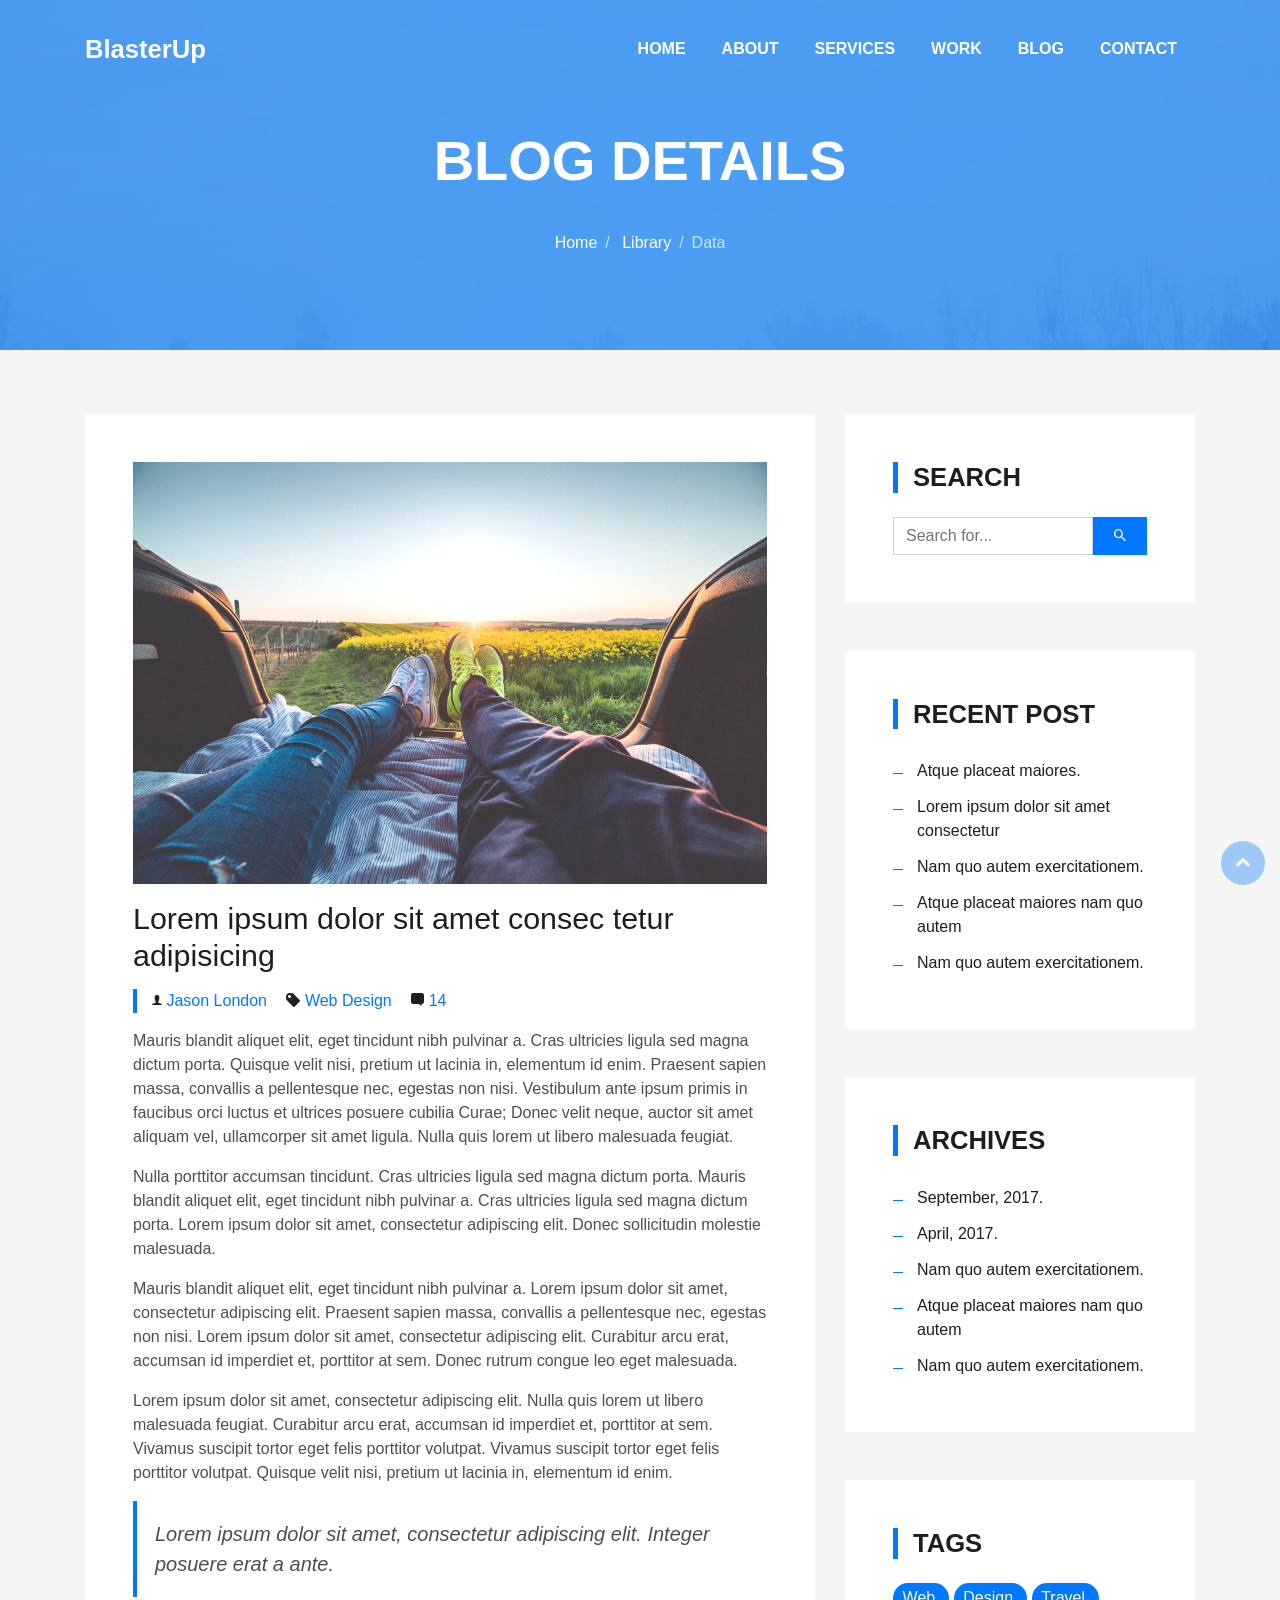
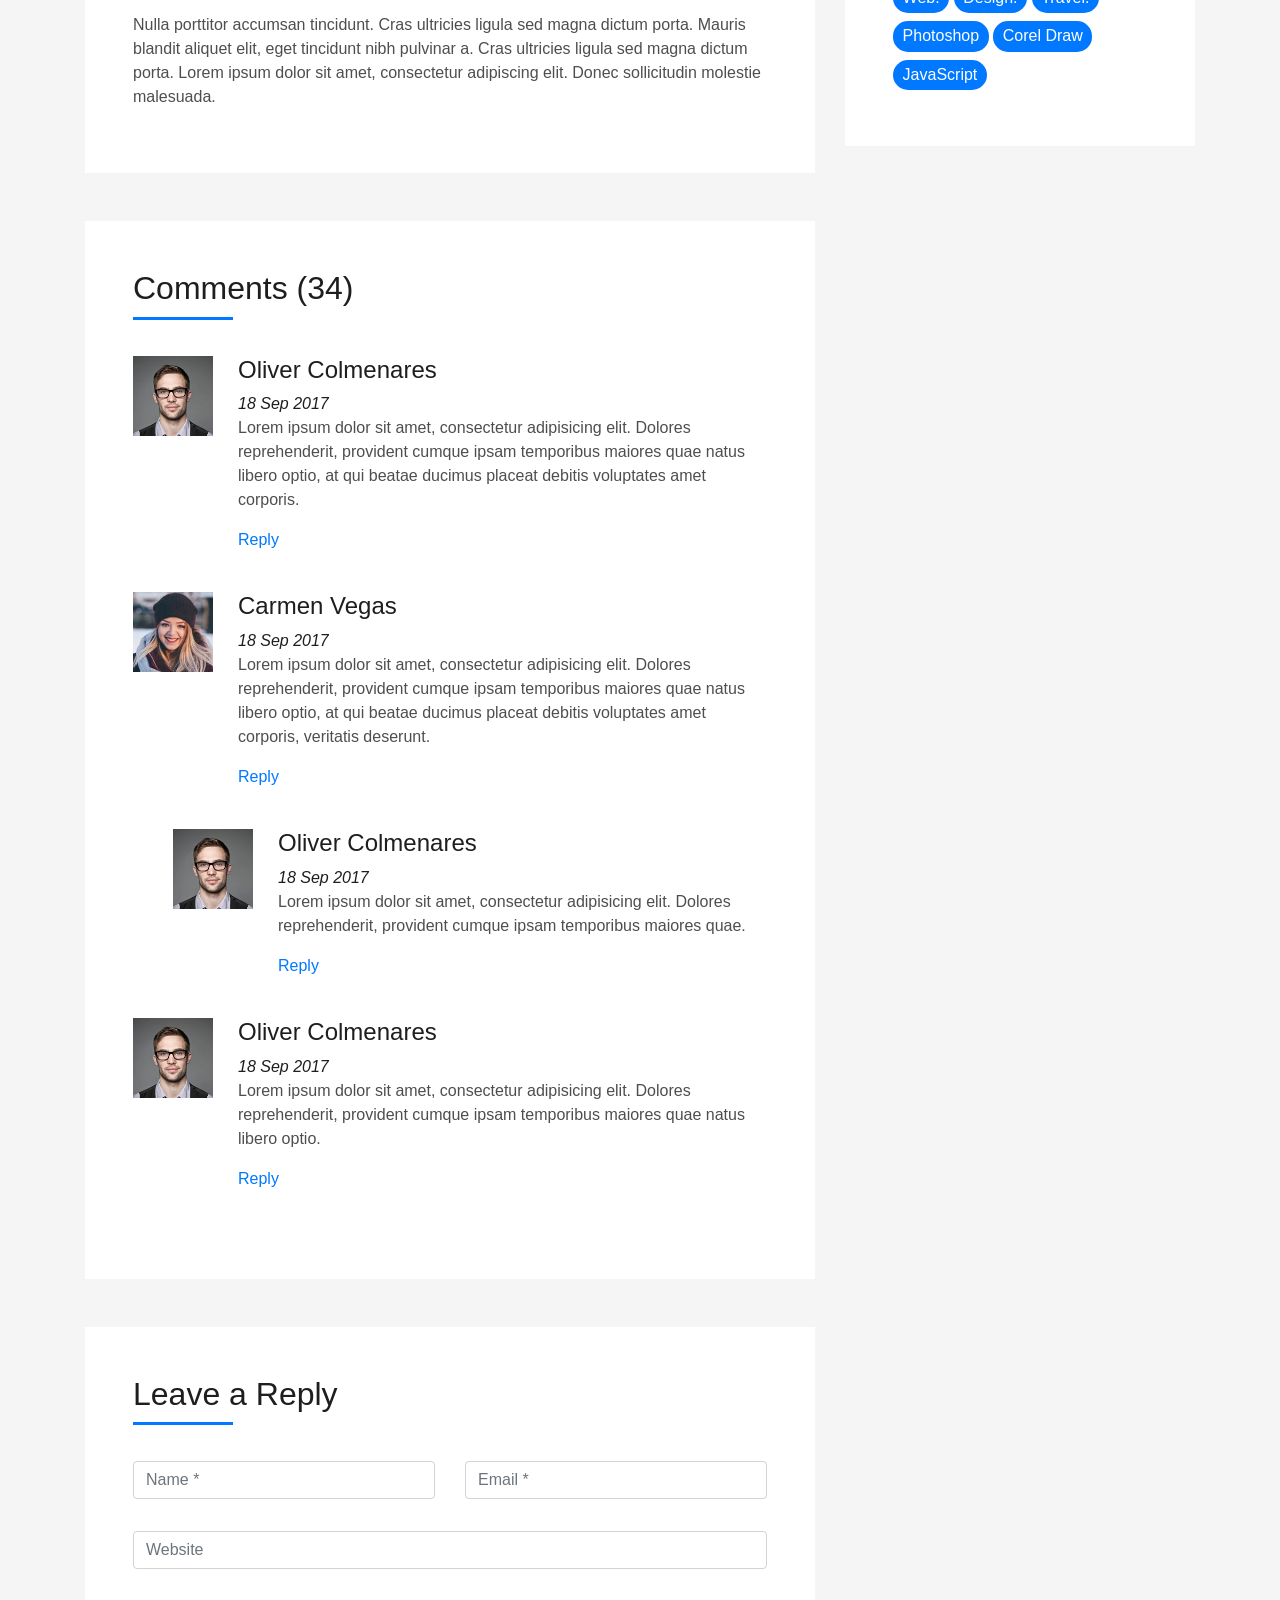
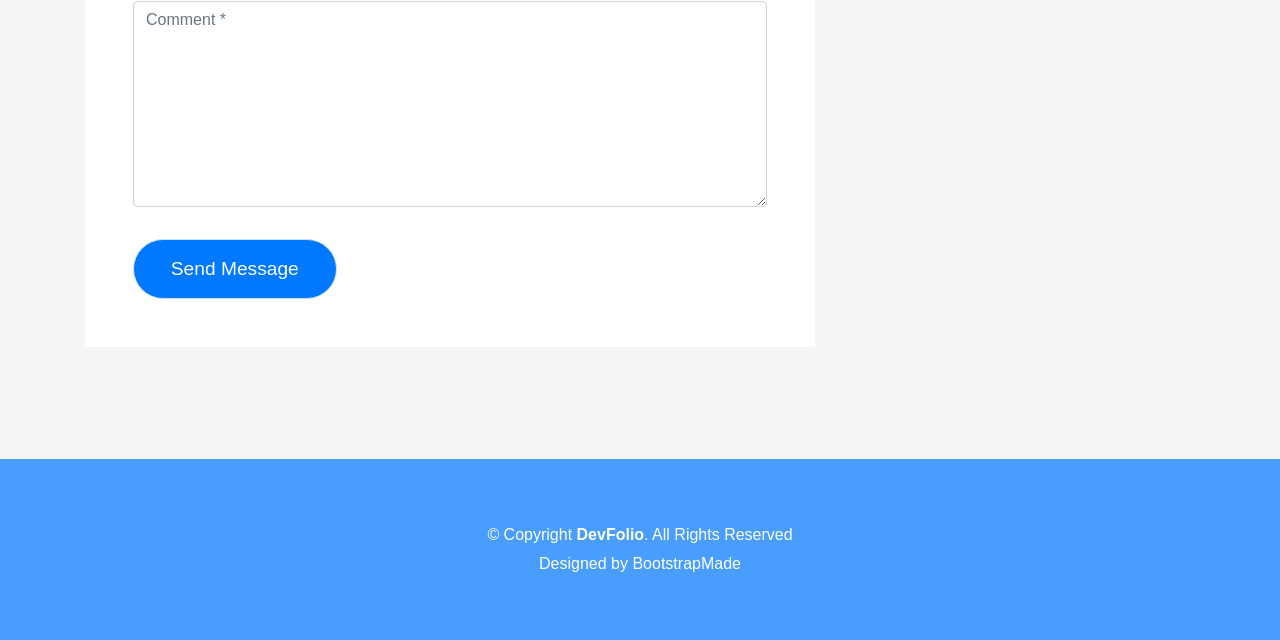
<file: blog-single.html>
<!DOCTYPE html>
<html lang="en">
<head>
  <meta charset="utf-8">
  <title>DevFolio Bootstrap Template</title>
  <meta content="width=device-width, initial-scale=1.0" name="viewport">
  <meta content="" name="keywords">
  <meta content="" name="description">

  <!-- Favicons -->
  <link href="img/favicon.png" rel="icon">
  <link href="img/apple-touch-icon.png" rel="apple-touch-icon">

  <!-- Bootstrap CSS File -->
  <link href="lib/bootstrap/css/bootstrap.min.css" rel="stylesheet">

  <!-- Libraries CSS Files -->
  <link href="lib/font-awesome/css/font-awesome.min.css" rel="stylesheet">
  <link href="lib/animate/animate.min.css" rel="stylesheet">
  <link href="lib/ionicons/css/ionicons.min.css" rel="stylesheet">
  <link href="lib/owlcarousel/assets/owl.carousel.min.css" rel="stylesheet">
  <link href="lib/lightbox/css/lightbox.min.css" rel="stylesheet">

  <!-- Main Stylesheet File -->
  <link href="css/style.css" rel="stylesheet">

  <!-- =======================================================
    Theme Name: DevFolio
    Theme URL: https://bootstrapmade.com/devfolio-bootstrap-portfolio-html-template/
    Author: BootstrapMade.com
    License: https://bootstrapmade.com/license/
  ======================================================= -->
</head>

<body>
  <!--/ Nav Star /-->
  <nav class="navbar navbar-b navbar-trans navbar-expand-md fixed-top" id="mainNav">
    <div class="container">
      <a class="navbar-brand js-scroll" href="#page-top">BlasterUp</a>
      <button class="navbar-toggler collapsed" type="button" data-toggle="collapse" data-target="#navbarDefault"
        aria-controls="navbarDefault" aria-expanded="false" aria-label="Toggle navigation">
        <span></span>
        <span></span>
        <span></span>
      </button>
      <div class="navbar-collapse collapse justify-content-end" id="navbarDefault">
        <ul class="navbar-nav">
          <li class="nav-item">
            <a class="nav-link js-scroll" href="index.html">Home</a>
          </li>
          <li class="nav-item">
            <a class="nav-link js-scroll" href="#">About</a>
          </li>
          <li class="nav-item">
            <a class="nav-link js-scroll" href="#">Services</a>
          </li>
          <li class="nav-item">
            <a class="nav-link js-scroll" href="#">Work</a>
          </li>
          <li class="nav-item">
            <a class="nav-link js-scroll" href="#">Blog</a>
          </li>
          <li class="nav-item">
            <a class="nav-link js-scroll" href="#">Contact</a>
          </li>
        </ul>
      </div>
    </div>
  </nav>
  <!--/ Nav End /-->

  <!--/ Intro Skew Star /-->
  <div class="intro intro-single route bg-image" style="background-image: url(img/overlay-bg.jpg)">
    <div class="overlay-mf"></div>
    <div class="intro-content display-table">
      <div class="table-cell">
        <div class="container">
          <h2 class="intro-title mb-4">Blog Details</h2>
          <ol class="breadcrumb d-flex justify-content-center">
            <li class="breadcrumb-item">
              <a href="#">Home</a>
            </li>
            <li class="breadcrumb-item">
              <a href="#">Library</a>
            </li>
            <li class="breadcrumb-item active">Data</li>
          </ol>
        </div>
      </div>
    </div>
  </div>
  <!--/ Intro Skew End /-->

  <!--/ Section Blog-Single Star /-->
  <section class="blog-wrapper sect-pt4" id="blog">
    <div class="container">
      <div class="row">
        <div class="col-md-8">
          <div class="post-box">
            <div class="post-thumb">
              <img src="img/post-1.jpg" class="img-fluid" alt="">
            </div>
            <div class="post-meta">
              <h1 class="article-title">Lorem ipsum dolor sit amet consec tetur adipisicing</h1>
              <ul>
                <li>
                  <span class="ion-ios-person"></span>
                  <a href="#">Jason London</a>
                </li>
                <li>
                  <span class="ion-pricetag"></span>
                  <a href="#">Web Design</a>
                </li>
                <li>
                  <span class="ion-chatbox"></span>
                  <a href="#">14</a>
                </li>
              </ul>
            </div>
            <div class="article-content">
              <p>
                Mauris blandit aliquet elit, eget tincidunt nibh pulvinar a. Cras ultricies ligula sed magna dictum
                porta. Quisque velit
                nisi, pretium ut lacinia in, elementum id enim. Praesent sapien massa, convallis a pellentesque
                nec, egestas non nisi. Vestibulum ante ipsum primis in faucibus orci luctus et ultrices posuere
                cubilia Curae; Donec velit neque, auctor sit amet aliquam vel, ullamcorper sit amet ligula.
                Nulla quis lorem ut libero malesuada feugiat.
              </p>
              <p>
                Nulla porttitor accumsan tincidunt. Cras ultricies ligula sed magna dictum porta. Mauris blandit
                aliquet elit, eget tincidunt
                nibh pulvinar a. Cras ultricies ligula sed magna dictum porta. Lorem ipsum dolor sit amet,
                consectetur adipiscing elit. Donec sollicitudin molestie malesuada.
              </p>
              <p>
                Mauris blandit aliquet elit, eget tincidunt nibh pulvinar a. Lorem ipsum dolor sit amet, consectetur
                adipiscing elit. Praesent
                sapien massa, convallis a pellentesque nec, egestas non nisi. Lorem ipsum dolor sit amet,
                consectetur adipiscing elit. Curabitur arcu erat, accumsan id imperdiet et, porttitor at
                sem. Donec rutrum congue leo eget malesuada.
              </p>
              <p>
                Lorem ipsum dolor sit amet, consectetur adipiscing elit. Nulla quis lorem ut libero malesuada feugiat.
                Curabitur arcu erat,
                accumsan id imperdiet et, porttitor at sem. Vivamus suscipit tortor eget felis porttitor
                volutpat. Vivamus suscipit tortor eget felis porttitor volutpat. Quisque velit nisi, pretium
                ut lacinia in, elementum id enim.
              </p>
              <blockquote class="blockquote">
                <p class="mb-0">Lorem ipsum dolor sit amet, consectetur adipiscing elit. Integer posuere erat a ante.</p>
              </blockquote>
              <p>
                Nulla porttitor accumsan tincidunt. Cras ultricies ligula sed magna dictum porta. Mauris blandit
                aliquet elit, eget tincidunt
                nibh pulvinar a. Cras ultricies ligula sed magna dictum porta. Lorem ipsum dolor sit amet,
                consectetur adipiscing elit. Donec sollicitudin molestie malesuada.
              </p>
            </div>
          </div>
          <div class="box-comments">
            <div class="title-box-2">
              <h4 class="title-comments title-left">Comments (34)</h4>
            </div>
            <ul class="list-comments">
              <li>
                <div class="comment-avatar">
                  <img src="img/testimonial-2.jpg" alt="">
                </div>
                <div class="comment-details">
                  <h4 class="comment-author">Oliver Colmenares</h4>
                  <span>18 Sep 2017</span>
                  <p>
                    Lorem ipsum dolor sit amet, consectetur adipisicing elit. Dolores reprehenderit, provident cumque
                    ipsam temporibus maiores
                    quae natus libero optio, at qui beatae ducimus placeat debitis voluptates amet corporis.
                  </p>
                  <a href="3">Reply</a>
                </div>
              </li>
              <li>
                <div class="comment-avatar">
                  <img src="img/testimonial-4.jpg" alt="">
                </div>
                <div class="comment-details">
                  <h4 class="comment-author">Carmen Vegas</h4>
                  <span>18 Sep 2017</span>
                  <p>
                    Lorem ipsum dolor sit amet, consectetur adipisicing elit. Dolores reprehenderit, provident cumque
                    ipsam temporibus maiores
                    quae natus libero optio, at qui beatae ducimus placeat debitis voluptates amet corporis,
                    veritatis deserunt.
                  </p>
                  <a href="3">Reply</a>
                </div>
              </li>
              <li class="comment-children">
                <div class="comment-avatar">
                  <img src="img/testimonial-2.jpg" alt="">
                </div>
                <div class="comment-details">
                  <h4 class="comment-author">Oliver Colmenares</h4>
                  <span>18 Sep 2017</span>
                  <p>
                    Lorem ipsum dolor sit amet, consectetur adipisicing elit. Dolores reprehenderit, provident cumque
                    ipsam temporibus maiores
                    quae.
                  </p>
                  <a href="3">Reply</a>
                </div>
              </li>
              <li>
                <div class="comment-avatar">
                  <img src="img/testimonial-2.jpg" alt="">
                </div>
                <div class="comment-details">
                  <h4 class="comment-author">Oliver Colmenares</h4>
                  <span>18 Sep 2017</span>
                  <p>
                    Lorem ipsum dolor sit amet, consectetur adipisicing elit. Dolores reprehenderit, provident cumque
                    ipsam temporibus maiores
                    quae natus libero optio.
                  </p>
                  <a href="3">Reply</a>
                </div>
              </li>
            </ul>
          </div>
          <div class="form-comments">
            <div class="title-box-2">
              <h3 class="title-left">
                Leave a Reply
              </h3>
            </div>
            <form class="form-mf">
              <div class="row">
                <div class="col-md-6 mb-3">
                  <div class="form-group">
                    <input type="text" class="form-control input-mf" id="inputName" placeholder="Name *" required>
                  </div>
                </div>
                <div class="col-md-6 mb-3">
                  <div class="form-group">
                    <input type="email" class="form-control input-mf" id="inputEmail1" placeholder="Email *" required>
                  </div>
                </div>
                <div class="col-md-12 mb-3">
                  <div class="form-group">
                    <input type="url" class="form-control input-mf" id="inputUrl" placeholder="Website">
                  </div>
                </div>
                <div class="col-md-12 mb-3">
                  <div class="form-group">
                    <textarea id="textMessage" class="form-control input-mf" placeholder="Comment *" name="message"
                      cols="45" rows="8" required></textarea>
                  </div>
                </div>
                <div class="col-md-12">
                  <button type="submit" class="button button-a button-big button-rouded">Send Message</button>
                </div>
              </div>
            </form>
          </div>
        </div>
        <div class="col-md-4">
          <div class="widget-sidebar sidebar-search">
            <h5 class="sidebar-title">Search</h5>
            <div class="sidebar-content">
              <form>
                <div class="input-group">
                  <input type="text" class="form-control" placeholder="Search for..." aria-label="Search for...">
                  <span class="input-group-btn">
                    <button class="btn btn-secondary btn-search" type="button">
                      <span class="ion-android-search"></span>
                    </button>
                  </span>
                </div>
              </form>
            </div>
          </div>
          <div class="widget-sidebar">
            <h5 class="sidebar-title">Recent Post</h5>
            <div class="sidebar-content">
              <ul class="list-sidebar">
                <li>
                  <a href="#">Atque placeat maiores.</a>
                </li>
                <li>
                  <a href="#">Lorem ipsum dolor sit amet consectetur</a>
                </li>
                <li>
                  <a href="#">Nam quo autem exercitationem.</a>
                </li>
                <li>
                  <a href="#">Atque placeat maiores nam quo autem</a>
                </li>
                <li>
                  <a href="#">Nam quo autem exercitationem.</a>
                </li>
              </ul>
            </div>
          </div>
          <div class="widget-sidebar">
            <h5 class="sidebar-title">Archives</h5>
            <div class="sidebar-content">
              <ul class="list-sidebar">
                <li>
                  <a href="#">September, 2017.</a>
                </li>
                <li>
                  <a href="#">April, 2017.</a>
                </li>
                <li>
                  <a href="#">Nam quo autem exercitationem.</a>
                </li>
                <li>
                  <a href="#">Atque placeat maiores nam quo autem</a>
                </li>
                <li>
                  <a href="#">Nam quo autem exercitationem.</a>
                </li>
              </ul>
            </div>
          </div>
          <div class="widget-sidebar widget-tags">
            <h5 class="sidebar-title">Tags</h5>
            <div class="sidebar-content">
              <ul>
                <li>
                  <a href="#">Web.</a>
                </li>
                <li>
                  <a href="#">Design.</a>
                </li>
                <li>
                  <a href="#">Travel.</a>
                </li>
                <li>
                  <a href="#">Photoshop</a>
                </li>
                <li>
                  <a href="#">Corel Draw</a>
                </li>
                <li>
                  <a href="#">JavaScript</a>
                </li>
              </ul>
            </div>
          </div>
        </div>
      </div>
    </div>
  </section>
  <!--/ Section Blog-Single End /-->

  <!--/ Section Contact-Footer Star /-->
  <section class="paralax-mf footer-paralax bg-image sect-mt4 route" style="background-image: url(img/overlay-bg.jpg)">
    <div class="overlay-mf"></div>
    <footer>
      <div class="container">
        <div class="row">
          <div class="col-sm-12">
            <div class="copyright-box">
              <p class="copyright">&copy; Copyright <strong>DevFolio</strong>. All Rights Reserved</p>
              <div class="credits">
                <!--
                  All the links in the footer should remain intact.
                  You can delete the links only if you purchased the pro version.
                  Licensing information: https://bootstrapmade.com/license/
                  Purchase the pro version with working PHP/AJAX contact form: https://bootstrapmade.com/buy/?theme=DevFolio
                -->
                Designed by <a href="https://bootstrapmade.com/">BootstrapMade</a>
              </div>
            </div>
          </div>
        </div>
      </div>
    </footer>
  </section>
  <!--/ Section Contact-footer End /-->

  <a href="#" class="back-to-top"><i class="fa fa-chevron-up"></i></a>
  <div id="preloader"></div>

  <!-- JavaScript Libraries -->
  <script src="lib/jquery/jquery.min.js"></script>
  <script src="lib/jquery/jquery-migrate.min.js"></script>
  <script src="lib/popper/popper.min.js"></script>
  <script src="lib/bootstrap/js/bootstrap.min.js"></script>
  <script src="lib/easing/easing.min.js"></script>
  <script src="lib/counterup/jquery.waypoints.min.js"></script>
  <script src="lib/counterup/jquery.counterup.js"></script>
  <script src="lib/owlcarousel/owl.carousel.min.js"></script>
  <script src="lib/lightbox/js/lightbox.min.js"></script>
  <script src="lib/typed/typed.min.js"></script>
  <!-- Contact Form JavaScript File -->
  <script src="contactform/contactform.js"></script>

  <!-- Template Main Javascript File -->
  <script src="js/main.js"></script>

</body>
</html>
</file>
<file: css/style.css>
/*
  Theme Name: DevFolio
  Theme URL: https://bootstrapmade.com/devfolio-bootstrap-portfolio-html-template/
  Author: BootstrapMade.com
  License: https://bootstrapmade.com/license/
*/

/*======================================
//--//-->   STYLES GENERALES
======================================*/

body {
  background-color: #f5f5f5;
  color: #4e4e4e;
}

h1,
h2,
h3,
h4,
h5,
h6 {
  color: #1e1e1e;
}

a {
  color: #1e1e1e;
  transition: all 0.5s ease-in-out;
}

a:hover {
  color: #0078ff;
  text-decoration: none;
  transition: all 0.5s ease-in-out;
}

.p-r {
  position: relative;
}

.color-a {
  color: #0078ff;
}

.color-d {
  color: #f5f5f5;
}

.color-text-a {
  color: #4e4e4e;
}

.box-shadow,
.paralax-mf,
.service-box,
.work-box,
.card-blog {
  box-shadow: 0 13px 8px -10px rgba(0, 0, 0, 0.1);
}

.box-shadow-a,
.button:hover {
  box-shadow: 0 0 0 4px #cde1f8;
}

.display-5 {
  font-size: 2.5rem;
  font-weight: 300;
  line-height: 1.1;
}

.display-6 {
  font-size: 2rem;
  font-weight: 300;
  line-height: 1.1;
}

.avatar {
  width: 32px;
  height: 32px;
  margin-right: 4px;
  overflow: hidden;
}

.bg-image {
  background-repeat: no-repeat;
  background-attachment: fixed;
  background-size: cover;
  background-position: center center;
}

.overlay-mf {
  background-color: #0078ff;
}

.overlay-mf {
  position: absolute;
  top: 0;
  left: 0px;
  padding: 0;
  height: 100%;
  width: 100%;
  opacity: 0.7;
}

.paralax-mf {
  position: relative;
  padding: 8rem 0;
}

.display-table {
  width: 100%;
  height: 100%;
  display: table;
}

.table-cell {
  display: table-cell;
  vertical-align: middle;
}

/*--/ Sections /--*/

.sect-4 {
  padding: 4rem 0;
}

.sect-pt4 {
  padding-top: 4rem;
}

.sect-mt4 {
  margin-top: 4rem;
}

/*--/ Title s /--*/

.title-s {
  font-weight: 600;
  color: #1e1e1e;
  font-size: 1.1rem;
}

/*--/ Title A /--*/

.title-box {
  margin-bottom: 4rem;
}

.title-a {
  font-size: 3rem;
  font-weight: bold;
  text-transform: uppercase;
}

.subtitle-a {
  color: #4e4e4e;
}

.line-mf {
  width: 40px;
  height: 5px;
  background-color: #0078ff;
  margin: 0 auto;
}

/*--/ Title Left /--*/

.title-box-2 {
  margin-bottom: 3rem;
}

.title-left {
  font-size: 2rem;
  position: relative;
}

.title-left:before {
  content: "";
  position: absolute;
  height: 3px;
  background-color: #0078ff;
  width: 100px;
  bottom: -12px;
}

/*------/ Box /------*/

.box-pl2 {
  padding-left: 2rem;
}

.box-shadow-full {
  padding: 3rem 1.25rem;
  position: relative;
  background-color: #fff;
  margin-bottom: 3rem;
  z-index: 2;
  box-shadow: 0 1px 1px 0 rgba(0, 0, 0, 0.06), 0 2px 5px 0 rgba(0, 0, 0, 0.2);
}

/*------/ Socials /------*/

.socials {
  padding: 1.5rem 0;
}

.socials ul li {
  display: inline-block;
}

.socials .ico-circle {
  height: 40px;
  width: 40px;
  font-size: 1.7rem;
  border-radius: 50%;
  line-height: 1.4;
  margin: 0 15px 0 0;
  box-shadow: 0 0 0 3px #0078ff;
  transition: all 500ms ease;
}

.socials .ico-circle:hover {
  background-color: #0078ff;
  color: #fff;
  box-shadow: 0 0 0 3px #cde1f8;
  transition: all 500ms ease;
}

/*------/ Ul resect /------*/

.ul-resect,
.socials ul,
.list-ico,
.blog-wrapper .post-meta ul,
.box-comments .list-comments,
.widget-sidebar .list-sidebar,
.widget-tags ul {
  list-style: none;
  padding-left: 0;
  margin-bottom: 0;
}

.list-ico {
  line-height: 2;
}

.list-ico span {
  color: #0078ff;
  margin-right: 10px;
}

/*------/ Ico Circle /------*/

.ico-circle {
  height: 100px;
  width: 100px;
  font-size: 2rem;
  border-radius: 50%;
  line-height: 1.55;
  margin: 0 auto;
  text-align: center;
  box-shadow: 0 0 0 10px #0078ff;
  display: block;
}

/*------/ Owl Carousel /------*/

.owl-theme .owl-dots {
  text-align: center;
  margin-top: 18px;
}

.owl-theme .owl-dots .owl-dot {
  display: inline-block;
}

.owl-theme .owl-dots .owl-dot span {
  width: 18px;
  height: 7px;
  margin: 5px 5px;
  background: #cde1f8;
  border: 0px solid #cde1f8;
  display: block;
  transition: all 0.6s ease-in-out;
  cursor: pointer;
}

.owl-theme .owl-dots .owl-dot:hover span {
  background-color: #cde1f8;
}

.owl-theme .owl-dots .owl-dot.active span {
  background-color: #1b1b1b;
  width: 25px;
}

/*--/ Scrolltop s /--*/

.scrolltop-mf {
  position: relative;
  display: none;
}

.scrolltop-mf span {
  z-index: 999;
  position: fixed;
  width: 42px;
  height: 42px;
  background-color: #0078ff;
  opacity: 0.7;
  font-size: 1.6rem;
  line-height: 1.5;
  text-align: center;
  color: #fff;
  top: auto;
  left: auto;
  right: 30px;
  bottom: 50px;
  cursor: pointer;
  border-radius: 50%;
}

/* Back to top button */

.back-to-top {
  position: fixed;
  display: none;
  background: #0078ff;
  color: #fff;
  width: 44px;
  height: 44px;
  text-align: center;
  line-height: 1;
  font-size: 16px;
  border-radius: 50%;
  right: 15px;
  bottom: 15px;
  transition: background 0.5s;
  z-index: 11;
}

.back-to-top i {
  padding-top: 12px;
  color: #fff;
}

/* Prelaoder */

#preloader {
  position: fixed;
  top: 0;
  left: 0;
  right: 0;
  bottom: 0;
  z-index: 9999;
  overflow: hidden;
  background: #fff;
}

#preloader:before {
  content: "";
  position: fixed;
  top: calc(50% - 30px);
  left: calc(50% - 30px);
  border: 6px solid #f2f2f2;
  border-top: 6px solid #0078ff;
  border-radius: 50%;
  width: 60px;
  height: 60px;
  -webkit-animation: animate-preloader 1s linear infinite;
  animation: animate-preloader 1s linear infinite;
}

@-webkit-keyframes animate-preloader {
  0% {
    -webkit-transform: rotate(0deg);
    transform: rotate(0deg);
  }

  100% {
    -webkit-transform: rotate(360deg);
    transform: rotate(360deg);
  }
}

@keyframes animate-preloader {
  0% {
    -webkit-transform: rotate(0deg);
    transform: rotate(0deg);
  }

  100% {
    -webkit-transform: rotate(360deg);
    transform: rotate(360deg);
  }
}

/*======================================
//--//-->   NAVBAR
======================================*/

.navbar-b {
  transition: all 0.5s ease-in-out;
  background-color: transparent;
  padding-top: 1.563rem;
  padding-bottom: 1.563rem;
}

.navbar-b.navbar-reduce {
  box-shadow: 0px 6px 9px 0px rgba(0, 0, 0, 0.06);
}

.navbar-b.navbar-trans .nav-item,
.navbar-b.navbar-reduce .nav-item {
  position: relative;
  padding-right: 10px;
  padding-left: 0;
}

.navbar-b.navbar-trans .nav-link,
.navbar-b.navbar-reduce .nav-link {
  color: #fff;
  text-transform: uppercase;
  font-weight: 600;
}

.navbar-b.navbar-trans .nav-link:before,
.navbar-b.navbar-reduce .nav-link:before {
  content: "";
  position: absolute;
  margin-left: 0px;
  width: 0%;
  bottom: 0;
  left: 0;
  height: 2px;
  transition: all 500ms ease;
}

.navbar-b.navbar-trans .nav-link:hover,
.navbar-b.navbar-reduce .nav-link:hover {
  color: #1b1b1b;
}

.navbar-b.navbar-trans .nav-link:hover:before,
.navbar-b.navbar-reduce .nav-link:hover:before {
  width: 35px;
}

.navbar-b.navbar-trans .show > .nav-link:before,
.navbar-b.navbar-trans .active > .nav-link:before,
.navbar-b.navbar-trans .nav-link.show:before,
.navbar-b.navbar-trans .nav-link.active:before,
.navbar-b.navbar-reduce .show > .nav-link:before,
.navbar-b.navbar-reduce .active > .nav-link:before,
.navbar-b.navbar-reduce .nav-link.show:before,
.navbar-b.navbar-reduce .nav-link.active:before {
  width: 35px;
}

.navbar-b.navbar-trans .nav-link:before {
  background-color: #fff;
}

.navbar-b.navbar-trans .nav-link:hover {
  color: #fff;
}

.navbar-b.navbar-trans .show > .nav-link,
.navbar-b.navbar-trans .active > .nav-link,
.navbar-b.navbar-trans .nav-link.show,
.navbar-b.navbar-trans .nav-link.active {
  color: #fff;
}

.navbar-b.navbar-reduce {
  transition: all 0.5s ease-in-out;
  background-color: #fff;
  padding-top: 5px;
  padding-bottom: 5px;
}

.navbar-b.navbar-reduce .nav-link {
  color: #0078ff;
}

.navbar-b.navbar-reduce .nav-link:before {
  background-color: #0078ff;
}

.navbar-b.navbar-reduce .nav-link:hover {
  color: #0078ff;
}

.navbar-b.navbar-reduce .show > .nav-link,
.navbar-b.navbar-reduce .active > .nav-link,
.navbar-b.navbar-reduce .nav-link.show,
.navbar-b.navbar-reduce .nav-link.active {
  color: #0078ff;
}

.navbar-b.navbar-reduce .navbar-brand {
  color: #0078ff;
}

.navbar-b.navbar-reduce .navbar-toggler span {
  background-color: #1b1b1b;
}

.navbar-b .navbar-brand {
  color: #fff;
  font-size: 1.6rem;
  font-weight: 600;
}

.navbar-b .navbar-nav .dropdown-item.show .dropdown-menu,
.navbar-b .dropdown.show .dropdown-menu,
.navbar-b .dropdown-btn.show .dropdown-menu {
  -webkit-transform: translate3d(0px, 0px, 0px);
  transform: translate3d(0px, 0px, 0px);
  visibility: visible !important;
}

.navbar-b .dropdown-menu {
  margin: 1.12rem 0 0;
  border-radius: 0;
}

.navbar-b .dropdown-menu .dropdown-item {
  padding: 0.7rem 1.7rem;
  transition: all 500ms ease;
}

.navbar-b .dropdown-menu .dropdown-item:hover {
  background-color: #0078ff;
  color: #fff;
  transition: all 500ms ease;
}

.navbar-b .dropdown-menu .dropdown-item.active {
  background-color: #0078ff;
}

/*--/ Hamburger Navbar /--*/

.navbar-toggler {
  position: relative;
}

.navbar-toggler:focus,
.navbar-toggler:active {
  outline: 0;
}

.navbar-toggler span {
  display: block;
  background-color: #fff;
  height: 3px;
  width: 25px;
  margin-top: 4px;
  margin-bottom: 4px;
  -webkit-transform: rotate(0deg);
  transform: rotate(0deg);
  left: 0;
  opacity: 1;
}

.navbar-toggler span:nth-child(1),
.navbar-toggler span:nth-child(3) {
  transition: -webkit-transform 0.35s ease-in-out;
  transition: transform 0.35s ease-in-out;
  transition: transform 0.35s ease-in-out, -webkit-transform 0.35s ease-in-out;
}

.navbar-toggler:not(.collapsed) span:nth-child(1) {
  position: absolute;
  left: 12px;
  top: 10px;
  -webkit-transform: rotate(135deg);
  transform: rotate(135deg);
  opacity: 0.9;
}

.navbar-toggler:not(.collapsed) span:nth-child(2) {
  height: 12px;
  visibility: hidden;
  background-color: transparent;
}

.navbar-toggler:not(.collapsed) span:nth-child(3) {
  position: absolute;
  left: 12px;
  top: 10px;
  -webkit-transform: rotate(-135deg);
  transform: rotate(-135deg);
  opacity: 0.9;
}

/*======================================
//--//-->   INTRO
======================================*/

.intro {
  height: 100vh;
  position: relative;
  color: #fff;
}

.intro .intro-content {
  text-align: center;
  position: absolute;
}

.intro .overlay-itro {
  background-color: rgba(0, 0, 0, 0.6);
  position: absolute;
  top: 0;
  left: 0px;
  padding: 0;
  height: 100%;
  width: 100%;
  opacity: 0.9;
}

.intro .intro-title {
  color: #fff;
  font-weight: 600;
  font-size: 3rem;
}

.intro .intro-subtitle {
  font-size: 1.5rem;
  font-weight: 300;
}

.intro .text-slider-items {
  display: none;
}

.intro-single {
  height: 350px;
}

.intro-single .intro-content {
  margin-top: 30px;
}

.intro-single .intro-title {
  text-transform: uppercase;
  font-size: 3rem;
}

.intro-single .breadcrumb {
  background-color: transparent;
  color: #0078ff;
}

.intro-single .breadcrumb .breadcrumb-item:before {
  color: #cde1f8;
}

.intro-single .breadcrumb .breadcrumb-item.active {
  color: #cde1f8;
}

.intro-single .breadcrumb a {
  color: #fff;
}

/*======================================
//--//-->   ABOUT
======================================*/

.about-mf .box-shadow-full {
  padding-top: 4rem;
  padding-bottom: 4rem;
}

.about-mf .about-img {
  margin-bottom: 2rem;
}

.about-mf .about-img img {
  margin-left: 10px;
  max-width: 160px;
}

.skill-mf span {
  color: #4e4e4e;
}

.skill-mf .progress {
  background-color: #cde1f8;
  margin: 0.5rem 0 1.2rem 0;
  border-radius: 0;
  height: 0.7rem;
}

.skill-mf .progress .progress-bar {
  height: 0.7rem;
  background-color: #0078ff;
}

/*======================================
//--//-->   SERVICES
======================================*/

.service-box {
  background-color: #fff;
  padding: 2.5rem 1.3rem;
  border-radius: 1rem;
  margin-bottom: 3rem;
}

.service-box:hover .ico-circle {
  transition: all 500ms ease;
  color: #fff;
  background-color: #0078ff;
  box-shadow: 0 0 0 10px #cde1f8;
}

.service-box .service-ico {
  margin-bottom: 1rem;
  color: #1e1e1e;
}

.service-box .ico-circle {
  transition: all 500ms ease;
  font-size: 4rem;
}

.service-box .s-title {
  font-size: 1.4rem;
  text-transform: uppercase;
  text-align: center;
  padding: 0.4rem 0;
}

.service-box .s-description {
  color: #4e4e4e;
}

/*======================================
//--//-->   COUNTER
======================================*/

.counter-box {
  color: #fff;
  text-align: center;
}

.counter-ico {
  margin-bottom: 1rem;
}

.counter-ico .ico-circle {
  height: 60px;
  width: 60px;
  line-height: 1.8;
  box-shadow: 0 0 0 10px #cde1f8;
}

.counter-num .counter {
  font-size: 2rem;
  margin-bottom: 0;
}

/*======================================
//--//-->   PORTFOLIO
======================================*/

.work-box {
  margin-bottom: 3rem;
  -webkit-backface-visibility: hidden;
  backface-visibility: hidden;
  background-color: #fff;
}

.work-box:hover img {
  -webkit-transform: scale(1.3);
  transform: scale(1.3);
}

.work-img {
  display: block;
  overflow: hidden;
}

.work-img img {
  transition: all 1s;
}

.work-content {
  padding: 2rem 3% 1rem 4%;
}

.work-content .w-more {
  color: #4e4e4e;
  font-size: 0.8rem;
}

.work-content .w-more .w-ctegory {
  color: #0078ff;
}

.work-content .w-like {
  font-size: 2.5rem;
  color: #0078ff;
  float: right;
}

.work-content .w-like a {
  color: #0078ff;
}

.work-content .w-like .num-like {
  font-size: 0.7rem;
}

.w-title {
  font-size: 1.2rem;
}

/*======================================
//--//-->   TESTIMONIALS
======================================*/

.testimonials .owl-carousel .owl-item img {
  width: auto;
}

.testimonial-box {
  color: #fff;
  text-align: center;
}

.testimonial-box .author-test {
  margin-top: 1rem;
}

.testimonial-box .author-test img {
  margin: 0 auto;
}

.testimonial-box .author {
  color: #fff;
  text-transform: uppercase;
  font-weight: 600;
  margin: 1rem 0;
  display: block;
  font-size: 1.4rem;
}

.testimonial-box .comit {
  font-size: 2rem;
  color: #0078ff;
  background-color: #fff;
  width: 52px;
  height: 52px;
  display: block;
  margin: 0 auto;
  border-radius: 50%;
  line-height: 1.6;
}

/*======================================
//--//-->   BLOG
======================================*/

.card-blog .card-body {
  position: relative;
}

.card-blog .card-category-box {
  position: absolute;
  text-align: center;
  top: -16px;
  left: 15px;
  right: 15px;
  line-height: 25px;
  overflow: hidden;
}

.card-blog .card-category {
  display: inline-block;
  color: #fff;
  padding: 0 15px 5px;
  overflow: hidden;
  background-color: #0078ff;
  border-radius: 4px;
}

.card-blog .card-category .category {
  color: #fff;
  display: inline-block;
  text-transform: uppercase;
  font-size: 0.7rem;
  letter-spacing: 0.1px;
  margin-bottom: 0;
}

.card-blog .card-title {
  font-size: 1.3rem;
  margin-top: 0.6rem;
}

.card-blog .card-description {
  color: #4e4e4e;
}

.card-blog .post-author {
  display: inline-block;
}

.card-blog .post-date {
  color: #4e4e4e;
  display: inline-block;
  float: right;
}

/*======================================
//--//-->   BLOG-SINGLE
======================================*/

.post-box,
.form-comments,
.box-comments,
.widget-sidebar {
  padding: 2rem;
  background-color: #fff;
  margin-bottom: 3rem;
}

.blog-wrapper .article-title {
  font-size: 1.5rem;
}

.blog-wrapper .post-meta {
  margin: 1rem 0;
}

.blog-wrapper .post-meta ul {
  border-left: 4px solid #0078ff;
  margin-top: 1rem;
}

.blog-wrapper .post-meta ul li {
  display: inline-block;
  margin-left: 15px;
}

.blog-wrapper .post-meta ul a {
  color: #0078ff;
}

.blog-wrapper .post-meta ul span {
  color: #1e1e1e;
}

.blog-wrapper .blockquote {
  border-left: 4px solid #0078ff;
  padding: 18px;
  font-style: italic;
}

/*------/ Comments /------*/

.box-comments .list-comments li {
  padding-bottom: 40px;
}

.box-comments .list-comments .comment-avatar {
  display: table-cell;
  vertical-align: top;
}

.box-comments .list-comments .comment-avatar img {
  width: 80px;
  height: 80px;
}

.box-comments .list-comments .comment-author {
  font-size: 1.3rem;
}

.box-comments .list-comments .comment-details {
  display: table-cell;
  vertical-align: top;
  padding-left: 25px;
}

.box-comments .list-comments a {
  color: #0078ff;
}

.box-comments .list-comments span {
  color: #1e1e1e;
  font-style: italic;
}

.box-comments .comment-children {
  margin-left: 40px;
}

/*------/ Sidebar /------*/

.widget-sidebar .sidebar-title {
  font-size: 1.6rem;
  font-weight: 600;
  border-left: 5px solid #0078ff;
  padding-left: 15px;
  text-transform: uppercase;
  margin-bottom: 1.5rem;
}

.widget-sidebar .list-sidebar li {
  position: relative;
  padding: 6px 0 6px 24px;
}

.widget-sidebar .list-sidebar li:before {
  position: absolute;
  content: "";
  width: 10px;
  height: 1px;
  left: 0;
  background-color: #0078ff;
  top: 20px;
}

.sidebar-search input {
  background-color: #fff;
  border-radius: 0;
  transition: all 0.5s ease-in-out;
}

.sidebar-search .btn-search {
  background-color: #0078ff;
  border-color: #0078ff;
  border-radius: 0;
  padding-left: 20px;
  padding-right: 20px;
}

.widget-tags ul li {
  display: inline-block;
  background-color: #0078ff;
  padding: 0.2rem 0.6rem;
  margin-bottom: 0.5rem;
  border-radius: 15px;
}

.widget-tags ul li a {
  color: #fff;
}

/*======================================
//--//-->   CONTACT
======================================*/

.footer-paralax {
  padding: 4rem 0 0 0;
}

.contact-mf {
  margin-top: 4rem;
}

/*======================================
//--//-->   FOOTER
======================================*/

footer {
  text-align: center;
  color: #fff;
  padding-bottom: 4rem;
}

footer .copyright {
  margin-bottom: 0.3rem;
}

footer .credits {
  margin-bottom: 0;
}

footer .credits a {
  color: #fff;
}

/*======================================
//--//-->   CONtaCT FORM
======================================*/

#sendmessage {
  color: #0078ff;
  border: 1px solid #0078ff;
  display: none;
  text-align: center;
  padding: 15px;
  font-weight: 600;
  margin-bottom: 15px;
}

#errormessage {
  color: red;
  display: none;
  border: 1px solid red;
  text-align: center;
  padding: 15px;
  font-weight: 600;
  margin-bottom: 15px;
}

#sendmessage.show,
#errormessage.show,
.show {
  display: block;
}

.validation {
  color: red;
  display: none;
  margin: 0 0 20px;
  font-weight: 400;
  font-size: 13px;
}

/*======================================
//--//-->   BUTTON
======================================*/

.button {
  display: inline-block;
  padding: 0.3rem 0.6rem;
  text-align: center;
  vertical-align: middle;
  -webkit-user-select: none;
  -moz-user-select: none;
  -ms-user-select: none;
  user-select: none;
  font-size: 1rem;
  border-radius: 0.3rem;
  border: 1px solid transparent;
  transition: all 500ms ease;
  cursor: pointer;
}

.button:focus {
  outline: 0;
}

.button:hover {
  background-color: #0062d3;
  color: #fff;
  transition: all 500ms ease;
}

.button-a {
  background-color: #0078ff;
  color: #fff;
  border-color: #cde1f8;
}

.button-big {
  padding: 0.9rem 2.3rem;
  font-size: 1.2rem;
}

.button-rouded {
  border-radius: 5rem;
}

.btn-lg {
  padding: 0.5rem 1rem;
  font-size: 1.25rem;
  line-height: 1.5;
  border-radius: 0.3rem;
}

@media (min-width: 577px) {
  .counter-box {
    margin-bottom: 1.8rem;
  }
}

@media (min-width: 767px) {
  .about-mf .box-pl2 {
    margin-top: 3rem;
    padding-left: 0rem;
  }

  .card-blog {
    margin-bottom: 3rem;
  }

  .contact-mf .box-pl2 {
    margin-top: 3rem;
    padding-left: 0rem;
  }
}

@media (min-width: 768px) {
  .box-shadow-full {
    padding: 3rem;
  }

  .navbar-b.navbar-trans .nav-item,
  .navbar-b.navbar-reduce .nav-item {
    padding-left: 10px;
  }

  .navbar-b.navbar-trans .nav-link:before,
  .navbar-b.navbar-reduce .nav-link:before {
    margin-left: 18px;
  }

  .intro .intro-title {
    font-size: 4.5rem;
  }

  .intro .intro-subtitle {
    font-size: 2.5rem;
  }

  .intro-single .intro-title {
    font-size: 3.5rem;
  }

  .testimonial-box .description {
    padding: 0 5rem;
  }

  .post-box,
  .form-comments,
  .box-comments,
  .widget-sidebar {
    padding: 3rem;
  }

  .blog-wrapper .article-title {
    font-size: 1.9rem;
  }

  .box-comments .list-comments .comment-author {
    font-size: 1.5rem;
  }
}

@media (min-width: 992px) {
  .testimonial-box .description {
    padding: 0 8rem;
  }
}

@media (min-width: 1200px) {
  .testimonial-box .description {
    padding: 0 13rem;
  }
}

@media (max-width: 768px) {
  .back-to-top {
    bottom: 15px;
  }
}
</file>
<file: my-website/css/style.css>
/*
  Theme Name: DevFolio
  Theme URL: https://bootstrapmade.com/devfolio-bootstrap-portfolio-html-template/
  Author: BootstrapMade.com
  License: https://bootstrapmade.com/license/
*/

/*======================================
//--//-->   STYLES GENERALES
======================================*/

body {
  background-color: #f5f5f5;
  color: #4e4e4e;
}

h1,
h2,
h3,
h4,
h5,
h6 {
  color: #1e1e1e;
}

a {
  color: #1e1e1e;
  transition: all 0.5s ease-in-out;
}

a:hover {
  color: #0078ff;
  text-decoration: none;
  transition: all 0.5s ease-in-out;
}

.p-r {
  position: relative;
}

.color-a {
  color: #0078ff;
}

.color-d {
  color: #f5f5f5;
}

.color-text-a {
  color: #4e4e4e;
}

.box-shadow,
.paralax-mf,
.service-box,
.work-box,
.card-blog {
  box-shadow: 0 13px 8px -10px rgba(0, 0, 0, 0.1);
}

.box-shadow-a,
.button:hover {
  box-shadow: 0 0 0 4px #cde1f8;
}

.display-5 {
  font-size: 2.5rem;
  font-weight: 300;
  line-height: 1.1;
}

.display-6 {
  font-size: 2rem;
  font-weight: 300;
  line-height: 1.1;
}

.avatar {
  width: 32px;
  height: 32px;
  margin-right: 4px;
  overflow: hidden;
}

.bg-image {
  background-repeat: no-repeat;
  background-attachment: fixed;
  background-size: cover;
  background-position: center center;
}

.overlay-mf {
  background-color: #0078ff;
}

.overlay-mf {
  position: absolute;
  top: 0;
  left: 0px;
  padding: 0;
  height: 100%;
  width: 100%;
  opacity: 0.7;
}

.paralax-mf {
  position: relative;
  padding: 8rem 0;
}

.display-table {
  width: 100%;
  height: 100%;
  display: table;
}

.table-cell {
  display: table-cell;
  vertical-align: middle;
}

/*--/ Sections /--*/

.sect-4 {
  padding: 4rem 0;
}

.sect-pt4 {
  padding-top: 4rem;
}

.sect-mt4 {
  margin-top: 4rem;
}

/*--/ Title s /--*/

.title-s {
  font-weight: 600;
  color: #1e1e1e;
  font-size: 1.1rem;
}

/*--/ Title A /--*/

.title-box {
  margin-bottom: 4rem;
}

.title-a {
  font-size: 3rem;
  font-weight: bold;
  text-transform: uppercase;
}

.subtitle-a {
  color: #4e4e4e;
}

.line-mf {
  width: 40px;
  height: 5px;
  background-color: #0078ff;
  margin: 0 auto;
}

/*--/ Title Left /--*/

.title-box-2 {
  margin-bottom: 3rem;
}

.title-left {
  font-size: 2rem;
  position: relative;
}

.title-left:before {
  content: "";
  position: absolute;
  height: 3px;
  background-color: #0078ff;
  width: 100px;
  bottom: -12px;
}

/*------/ Box /------*/

.box-pl2 {
  padding-left: 2rem;
}

.box-shadow-full {
  padding: 3rem 1.25rem;
  position: relative;
  background-color: #fff;
  margin-bottom: 3rem;
  z-index: 2;
  box-shadow: 0 1px 1px 0 rgba(0, 0, 0, 0.06), 0 2px 5px 0 rgba(0, 0, 0, 0.2);
}

/*------/ Socials /------*/

.socials {
  padding: 1.5rem 0;
}

.socials ul li {
  display: inline-block;
}

.socials .ico-circle {
  height: 40px;
  width: 40px;
  font-size: 1.7rem;
  border-radius: 50%;
  line-height: 1.4;
  margin: 0 15px 0 0;
  box-shadow: 0 0 0 3px #0078ff;
  transition: all 500ms ease;
}

.socials .ico-circle:hover {
  background-color: #0078ff;
  color: #fff;
  box-shadow: 0 0 0 3px #cde1f8;
  transition: all 500ms ease;
}

/*------/ Ul resect /------*/

.ul-resect,
.socials ul,
.list-ico,
.blog-wrapper .post-meta ul,
.box-comments .list-comments,
.widget-sidebar .list-sidebar,
.widget-tags ul {
  list-style: none;
  padding-left: 0;
  margin-bottom: 0;
}

.list-ico {
  line-height: 2;
}

.list-ico span {
  color: #0078ff;
  margin-right: 10px;
}

/*------/ Ico Circle /------*/

.ico-circle {
  height: 100px;
  width: 100px;
  font-size: 2rem;
  border-radius: 50%;
  line-height: 1.55;
  margin: 0 auto;
  text-align: center;
  box-shadow: 0 0 0 10px #0078ff;
  display: block;
}

/*------/ Owl Carousel /------*/

.owl-theme .owl-dots {
  text-align: center;
  margin-top: 18px;
}

.owl-theme .owl-dots .owl-dot {
  display: inline-block;
}

.owl-theme .owl-dots .owl-dot span {
  width: 18px;
  height: 7px;
  margin: 5px 5px;
  background: #cde1f8;
  border: 0px solid #cde1f8;
  display: block;
  transition: all 0.6s ease-in-out;
  cursor: pointer;
}

.owl-theme .owl-dots .owl-dot:hover span {
  background-color: #cde1f8;
}

.owl-theme .owl-dots .owl-dot.active span {
  background-color: #1b1b1b;
  width: 25px;
}

/*--/ Scrolltop s /--*/

.scrolltop-mf {
  position: relative;
  display: none;
}

.scrolltop-mf span {
  z-index: 999;
  position: fixed;
  width: 42px;
  height: 42px;
  background-color: #0078ff;
  opacity: 0.7;
  font-size: 1.6rem;
  line-height: 1.5;
  text-align: center;
  color: #fff;
  top: auto;
  left: auto;
  right: 30px;
  bottom: 50px;
  cursor: pointer;
  border-radius: 50%;
}

/* Back to top button */

.back-to-top {
  position: fixed;
  display: none;
  background: #0078ff;
  color: #fff;
  width: 44px;
  height: 44px;
  text-align: center;
  line-height: 1;
  font-size: 16px;
  border-radius: 50%;
  right: 15px;
  bottom: 15px;
  transition: background 0.5s;
  z-index: 11;
}

.back-to-top i {
  padding-top: 12px;
  color: #fff;
}

/* Prelaoder */

#preloader {
  position: fixed;
  top: 0;
  left: 0;
  right: 0;
  bottom: 0;
  z-index: 9999;
  overflow: hidden;
  background: #fff;
}

#preloader:before {
  content: "";
  position: fixed;
  top: calc(50% - 30px);
  left: calc(50% - 30px);
  border: 6px solid #f2f2f2;
  border-top: 6px solid #0078ff;
  border-radius: 50%;
  width: 60px;
  height: 60px;
  -webkit-animation: animate-preloader 1s linear infinite;
  animation: animate-preloader 1s linear infinite;
}

@-webkit-keyframes animate-preloader {
  0% {
    -webkit-transform: rotate(0deg);
    transform: rotate(0deg);
  }

  100% {
    -webkit-transform: rotate(360deg);
    transform: rotate(360deg);
  }
}

@keyframes animate-preloader {
  0% {
    -webkit-transform: rotate(0deg);
    transform: rotate(0deg);
  }

  100% {
    -webkit-transform: rotate(360deg);
    transform: rotate(360deg);
  }
}

/*======================================
//--//-->   NAVBAR
======================================*/

.navbar-b {
  transition: all 0.5s ease-in-out;
  background-color: transparent;
  padding-top: 1.563rem;
  padding-bottom: 1.563rem;
}

.navbar-b.navbar-reduce {
  box-shadow: 0px 6px 9px 0px rgba(0, 0, 0, 0.06);
}

.navbar-b.navbar-trans .nav-item,
.navbar-b.navbar-reduce .nav-item {
  position: relative;
  padding-right: 10px;
  padding-left: 0;
}

.navbar-b.navbar-trans .nav-link,
.navbar-b.navbar-reduce .nav-link {
  color: #fff;
  text-transform: uppercase;
  font-weight: 600;
}

.navbar-b.navbar-trans .nav-link:before,
.navbar-b.navbar-reduce .nav-link:before {
  content: "";
  position: absolute;
  margin-left: 0px;
  width: 0%;
  bottom: 0;
  left: 0;
  height: 2px;
  transition: all 500ms ease;
}

.navbar-b.navbar-trans .nav-link:hover,
.navbar-b.navbar-reduce .nav-link:hover {
  color: #1b1b1b;
}

.navbar-b.navbar-trans .nav-link:hover:before,
.navbar-b.navbar-reduce .nav-link:hover:before {
  width: 35px;
}

.navbar-b.navbar-trans .show > .nav-link:before,
.navbar-b.navbar-trans .active > .nav-link:before,
.navbar-b.navbar-trans .nav-link.show:before,
.navbar-b.navbar-trans .nav-link.active:before,
.navbar-b.navbar-reduce .show > .nav-link:before,
.navbar-b.navbar-reduce .active > .nav-link:before,
.navbar-b.navbar-reduce .nav-link.show:before,
.navbar-b.navbar-reduce .nav-link.active:before {
  width: 35px;
}

.navbar-b.navbar-trans .nav-link:before {
  background-color: #fff;
}

.navbar-b.navbar-trans .nav-link:hover {
  color: #fff;
}

.navbar-b.navbar-trans .show > .nav-link,
.navbar-b.navbar-trans .active > .nav-link,
.navbar-b.navbar-trans .nav-link.show,
.navbar-b.navbar-trans .nav-link.active {
  color: #fff;
}

.navbar-b.navbar-reduce {
  transition: all 0.5s ease-in-out;
  background-color: #fff;
  padding-top: 15px;
  padding-bottom: 15px;
}

.navbar-b.navbar-reduce .nav-link {
  color: #0078ff;
}

.navbar-b.navbar-reduce .nav-link:before {
  background-color: #0078ff;
}

.navbar-b.navbar-reduce .nav-link:hover {
  color: #0078ff;
}

.navbar-b.navbar-reduce .show > .nav-link,
.navbar-b.navbar-reduce .active > .nav-link,
.navbar-b.navbar-reduce .nav-link.show,
.navbar-b.navbar-reduce .nav-link.active {
  color: #0078ff;
}

.navbar-b.navbar-reduce .navbar-brand {
  color: #0078ff;
}

.navbar-b.navbar-reduce .navbar-toggler span {
  background-color: #1b1b1b;
}

.navbar-b .navbar-brand {
  color: #fff;
  font-size: 1.6rem;
  font-weight: 600;
}

.navbar-b .navbar-nav .dropdown-item.show .dropdown-menu,
.navbar-b .dropdown.show .dropdown-menu,
.navbar-b .dropdown-btn.show .dropdown-menu {
  -webkit-transform: translate3d(0px, 0px, 0px);
  transform: translate3d(0px, 0px, 0px);
  visibility: visible !important;
}

.navbar-b .dropdown-menu {
  margin: 1.12rem 0 0;
  border-radius: 0;
}

.navbar-b .dropdown-menu .dropdown-item {
  padding: 0.7rem 1.7rem;
  transition: all 500ms ease;
}

.navbar-b .dropdown-menu .dropdown-item:hover {
  background-color: #0078ff;
  color: #fff;
  transition: all 500ms ease;
}

.navbar-b .dropdown-menu .dropdown-item.active {
  background-color: #0078ff;
}

/*--/ Hamburger Navbar /--*/

.navbar-toggler {
  position: relative;
}

.navbar-toggler:focus,
.navbar-toggler:active {
  outline: 0;
}

.navbar-toggler span {
  display: block;
  background-color: #fff;
  height: 3px;
  width: 25px;
  margin-top: 4px;
  margin-bottom: 4px;
  -webkit-transform: rotate(0deg);
  transform: rotate(0deg);
  left: 0;
  opacity: 1;
}

.navbar-toggler span:nth-child(1),
.navbar-toggler span:nth-child(3) {
  transition: -webkit-transform 0.35s ease-in-out;
  transition: transform 0.35s ease-in-out;
  transition: transform 0.35s ease-in-out, -webkit-transform 0.35s ease-in-out;
}

.navbar-toggler:not(.collapsed) span:nth-child(1) {
  position: absolute;
  left: 12px;
  top: 10px;
  -webkit-transform: rotate(135deg);
  transform: rotate(135deg);
  opacity: 0.9;
}

.navbar-toggler:not(.collapsed) span:nth-child(2) {
  height: 12px;
  visibility: hidden;
  background-color: transparent;
}

.navbar-toggler:not(.collapsed) span:nth-child(3) {
  position: absolute;
  left: 12px;
  top: 10px;
  -webkit-transform: rotate(-135deg);
  transform: rotate(-135deg);
  opacity: 0.9;
}

/*======================================
//--//-->   INTRO
======================================*/

.intro {
  height: 100vh;
  position: relative;
  color: #fff;
}

.intro .intro-content {
  text-align: center;
  position: absolute;
}

.intro .overlay-itro {
  background-color: rgba(0, 0, 0, 0.6);
  position: absolute;
  top: 0;
  left: 0px;
  padding: 0;
  height: 100%;
  width: 100%;
  opacity: 0.9;
}

.intro .intro-title {
  color: #fff;
  font-weight: 600;
  font-size: 3rem;
}

.intro .intro-subtitle {
  font-size: 1.5rem;
  font-weight: 300;
}

.intro .text-slider-items {
  display: none;
}

.intro-single {
  height: 350px;
}

.intro-single .intro-content {
  margin-top: 30px;
}

.intro-single .intro-title {
  text-transform: uppercase;
  font-size: 3rem;
}

.intro-single .breadcrumb {
  background-color: transparent;
  color: #0078ff;
}

.intro-single .breadcrumb .breadcrumb-item:before {
  color: #cde1f8;
}

.intro-single .breadcrumb .breadcrumb-item.active {
  color: #cde1f8;
}

.intro-single .breadcrumb a {
  color: #fff;
}

/*======================================
//--//-->   ABOUT
======================================*/

.about-mf .box-shadow-full {
  padding-top: 4rem;
  padding-bottom: 4rem;
}

.about-mf .about-img {
  margin-bottom: 2rem;
}

.about-mf .about-img img {
  margin-left: 10px;
  max-width: 160px;
}

.skill-mf span {
  color: #4e4e4e;
}

.skill-mf .progress {
  background-color: #cde1f8;
  margin: 0.5rem 0 1.2rem 0;
  border-radius: 0;
  height: 0.7rem;
}

.skill-mf .progress .progress-bar {
  height: 0.7rem;
  background-color: #0078ff;
}

/*======================================
//--//-->   SERVICES
======================================*/

.service-box {
  background-color: #fff;
  padding: 2.5rem 1.3rem;
  border-radius: 1rem;
  margin-bottom: 3rem;
}

.service-box:hover .ico-circle {
  transition: all 500ms ease;
  color: #fff;
  background-color: #0078ff;
  box-shadow: 0 0 0 10px #cde1f8;
}

.service-box .service-ico {
  margin-bottom: 1rem;
  color: #1e1e1e;
}

.service-box .ico-circle {
  transition: all 500ms ease;
  font-size: 4rem;
}

.service-box .s-title {
  font-size: 1.4rem;
  text-transform: uppercase;
  text-align: center;
  padding: 0.4rem 0;
}

.service-box .s-description {
  color: #4e4e4e;
}

/*======================================
//--//-->   COUNTER
======================================*/

.counter-box {
  color: #fff;
  text-align: center;
}

.counter-ico {
  margin-bottom: 1rem;
}

.counter-ico .ico-circle {
  height: 60px;
  width: 60px;
  line-height: 1.8;
  box-shadow: 0 0 0 10px #cde1f8;
}

.counter-num .counter {
  font-size: 2rem;
  margin-bottom: 0;
}

/*======================================
//--//-->   PORTFOLIO
======================================*/

.work-box {
  margin-bottom: 3rem;
  -webkit-backface-visibility: hidden;
  backface-visibility: hidden;
  background-color: #fff;
}

.work-box:hover img {
  -webkit-transform: scale(1.3);
  transform: scale(1.3);
}

.work-img {
  display: block;
  overflow: hidden;
}

.work-img img {
  transition: all 1s;
}

.work-content {
  padding: 2rem 3% 1rem 4%;
}

.work-content .w-more {
  color: #4e4e4e;
  font-size: 0.8rem;
}

.work-content .w-more .w-ctegory {
  color: #0078ff;
}

.work-content .w-like {
  font-size: 2.5rem;
  color: #0078ff;
  float: right;
}

.work-content .w-like a {
  color: #0078ff;
}

.work-content .w-like .num-like {
  font-size: 0.7rem;
}

.w-title {
  font-size: 1.2rem;
}

/*======================================
//--//-->   TESTIMONIALS
======================================*/

.testimonials .owl-carousel .owl-item img {
  width: auto;
}

.testimonial-box {
  color: #fff;
  text-align: center;
}

.testimonial-box .author-test {
  margin-top: 1rem;
}

.testimonial-box .author-test img {
  margin: 0 auto;
}

.testimonial-box .author {
  color: #fff;
  text-transform: uppercase;
  font-weight: 600;
  margin: 1rem 0;
  display: block;
  font-size: 1.4rem;
}

.testimonial-box .comit {
  font-size: 2rem;
  color: #0078ff;
  background-color: #fff;
  width: 52px;
  height: 52px;
  display: block;
  margin: 0 auto;
  border-radius: 50%;
  line-height: 1.6;
}

/*======================================
//--//-->   BLOG
======================================*/

.card-blog .card-body {
  position: relative;
}

.card-blog .card-category-box {
  position: absolute;
  text-align: center;
  top: -16px;
  left: 15px;
  right: 15px;
  line-height: 25px;
  overflow: hidden;
}

.card-blog .card-category {
  display: inline-block;
  color: #fff;
  padding: 0 15px 5px;
  overflow: hidden;
  background-color: #0078ff;
  border-radius: 4px;
}

.card-blog .card-category .category {
  color: #fff;
  display: inline-block;
  text-transform: uppercase;
  font-size: 0.7rem;
  letter-spacing: 0.1px;
  margin-bottom: 0;
}

.card-blog .card-title {
  font-size: 1.3rem;
  margin-top: 0.6rem;
}

.card-blog .card-description {
  color: #4e4e4e;
}

.card-blog .post-author {
  display: inline-block;
}

.card-blog .post-date {
  color: #4e4e4e;
  display: inline-block;
  float: right;
}

/*======================================
//--//-->   BLOG-SINGLE
======================================*/

.post-box,
.form-comments,
.box-comments,
.widget-sidebar {
  padding: 2rem;
  background-color: #fff;
  margin-bottom: 3rem;
}

.blog-wrapper .article-title {
  font-size: 1.5rem;
}

.blog-wrapper .post-meta {
  margin: 1rem 0;
}

.blog-wrapper .post-meta ul {
  border-left: 4px solid #0078ff;
  margin-top: 1rem;
}

.blog-wrapper .post-meta ul li {
  display: inline-block;
  margin-left: 15px;
}

.blog-wrapper .post-meta ul a {
  color: #0078ff;
}

.blog-wrapper .post-meta ul span {
  color: #1e1e1e;
}

.blog-wrapper .blockquote {
  border-left: 4px solid #0078ff;
  padding: 18px;
  font-style: italic;
}

/*------/ Comments /------*/

.box-comments .list-comments li {
  padding-bottom: 40px;
}

.box-comments .list-comments .comment-avatar {
  display: table-cell;
  vertical-align: top;
}

.box-comments .list-comments .comment-avatar img {
  width: 80px;
  height: 80px;
}

.box-comments .list-comments .comment-author {
  font-size: 1.3rem;
}

.box-comments .list-comments .comment-details {
  display: table-cell;
  vertical-align: top;
  padding-left: 25px;
}

.box-comments .list-comments a {
  color: #0078ff;
}

.box-comments .list-comments span {
  color: #1e1e1e;
  font-style: italic;
}

.box-comments .comment-children {
  margin-left: 40px;
}

/*------/ Sidebar /------*/

.widget-sidebar .sidebar-title {
  font-size: 1.6rem;
  font-weight: 600;
  border-left: 5px solid #0078ff;
  padding-left: 15px;
  text-transform: uppercase;
  margin-bottom: 1.5rem;
}

.widget-sidebar .list-sidebar li {
  position: relative;
  padding: 6px 0 6px 24px;
}

.widget-sidebar .list-sidebar li:before {
  position: absolute;
  content: "";
  width: 10px;
  height: 1px;
  left: 0;
  background-color: #0078ff;
  top: 20px;
}

.sidebar-search input {
  background-color: #fff;
  border-radius: 0;
  transition: all 0.5s ease-in-out;
}

.sidebar-search .btn-search {
  background-color: #0078ff;
  border-color: #0078ff;
  border-radius: 0;
  padding-left: 20px;
  padding-right: 20px;
}

.widget-tags ul li {
  display: inline-block;
  background-color: #0078ff;
  padding: 0.2rem 0.6rem;
  margin-bottom: 0.5rem;
  border-radius: 15px;
}

.widget-tags ul li a {
  color: #fff;
}

/*======================================
//--//-->   CONTACT
======================================*/

.footer-paralax {
  padding: 4rem 0 0 0;
}

.contact-mf {
  margin-top: 4rem;
}

/*======================================
//--//-->   FOOTER
======================================*/

footer {
  text-align: center;
  color: #fff;
  padding-bottom: 4rem;
}

footer .copyright {
  margin-bottom: 0.3rem;
}

footer .credits {
  margin-bottom: 0;
}

footer .credits a {
  color: #fff;
}

/*======================================
//--//-->   CONtaCT FORM
======================================*/

#sendmessage {
  color: #0078ff;
  border: 1px solid #0078ff;
  display: none;
  text-align: center;
  padding: 15px;
  font-weight: 600;
  margin-bottom: 15px;
}

#errormessage {
  color: red;
  display: none;
  border: 1px solid red;
  text-align: center;
  padding: 15px;
  font-weight: 600;
  margin-bottom: 15px;
}

#sendmessage.show,
#errormessage.show,
.show {
  display: block;
}

.validation {
  color: red;
  display: none;
  margin: 0 0 20px;
  font-weight: 400;
  font-size: 13px;
}

/*======================================
//--//-->   BUTTON
======================================*/

.button {
  display: inline-block;
  padding: 0.3rem 0.6rem;
  text-align: center;
  vertical-align: middle;
  -webkit-user-select: none;
  -moz-user-select: none;
  -ms-user-select: none;
  user-select: none;
  font-size: 1rem;
  border-radius: 0.3rem;
  border: 1px solid transparent;
  transition: all 500ms ease;
  cursor: pointer;
}

.button:focus {
  outline: 0;
}

.button:hover {
  background-color: #0062d3;
  color: #fff;
  transition: all 500ms ease;
}

.button-a {
  background-color: #0078ff;
  color: #fff;
  border-color: #cde1f8;
}

.button-big {
  padding: 0.9rem 2.3rem;
  font-size: 1.2rem;
}

.button-rouded {
  border-radius: 5rem;
}

.btn-lg {
  padding: 0.5rem 1rem;
  font-size: 1.25rem;
  line-height: 1.5;
  border-radius: 0.3rem;
}

@media (min-width: 577px) {
  .counter-box {
    margin-bottom: 1.8rem;
  }
}

@media (min-width: 767px) {
  .about-mf .box-pl2 {
    margin-top: 3rem;
    padding-left: 0rem;
  }

  .card-blog {
    margin-bottom: 3rem;
  }

  .contact-mf .box-pl2 {
    margin-top: 3rem;
    padding-left: 0rem;
  }
}

@media (min-width: 768px) {
  .box-shadow-full {
    padding: 3rem;
  }

  .navbar-b.navbar-trans .nav-item,
  .navbar-b.navbar-reduce .nav-item {
    padding-left: 10px;
  }

  .navbar-b.navbar-trans .nav-link:before,
  .navbar-b.navbar-reduce .nav-link:before {
    margin-left: 18px;
  }

  .intro .intro-title {
    font-size: 4.5rem;
  }

  .intro .intro-subtitle {
    font-size: 2.5rem;
  }

  .intro-single .intro-title {
    font-size: 3.5rem;
  }

  .testimonial-box .description {
    padding: 0 5rem;
  }

  .post-box,
  .form-comments,
  .box-comments,
  .widget-sidebar {
    padding: 3rem;
  }

  .blog-wrapper .article-title {
    font-size: 1.9rem;
  }

  .box-comments .list-comments .comment-author {
    font-size: 1.5rem;
  }
}

@media (min-width: 992px) {
  .testimonial-box .description {
    padding: 0 8rem;
  }
}

@media (min-width: 1200px) {
  .testimonial-box .description {
    padding: 0 13rem;
  }
}

@media (max-width: 768px) {
  .back-to-top {
    bottom: 15px;
  }
}
</file>
